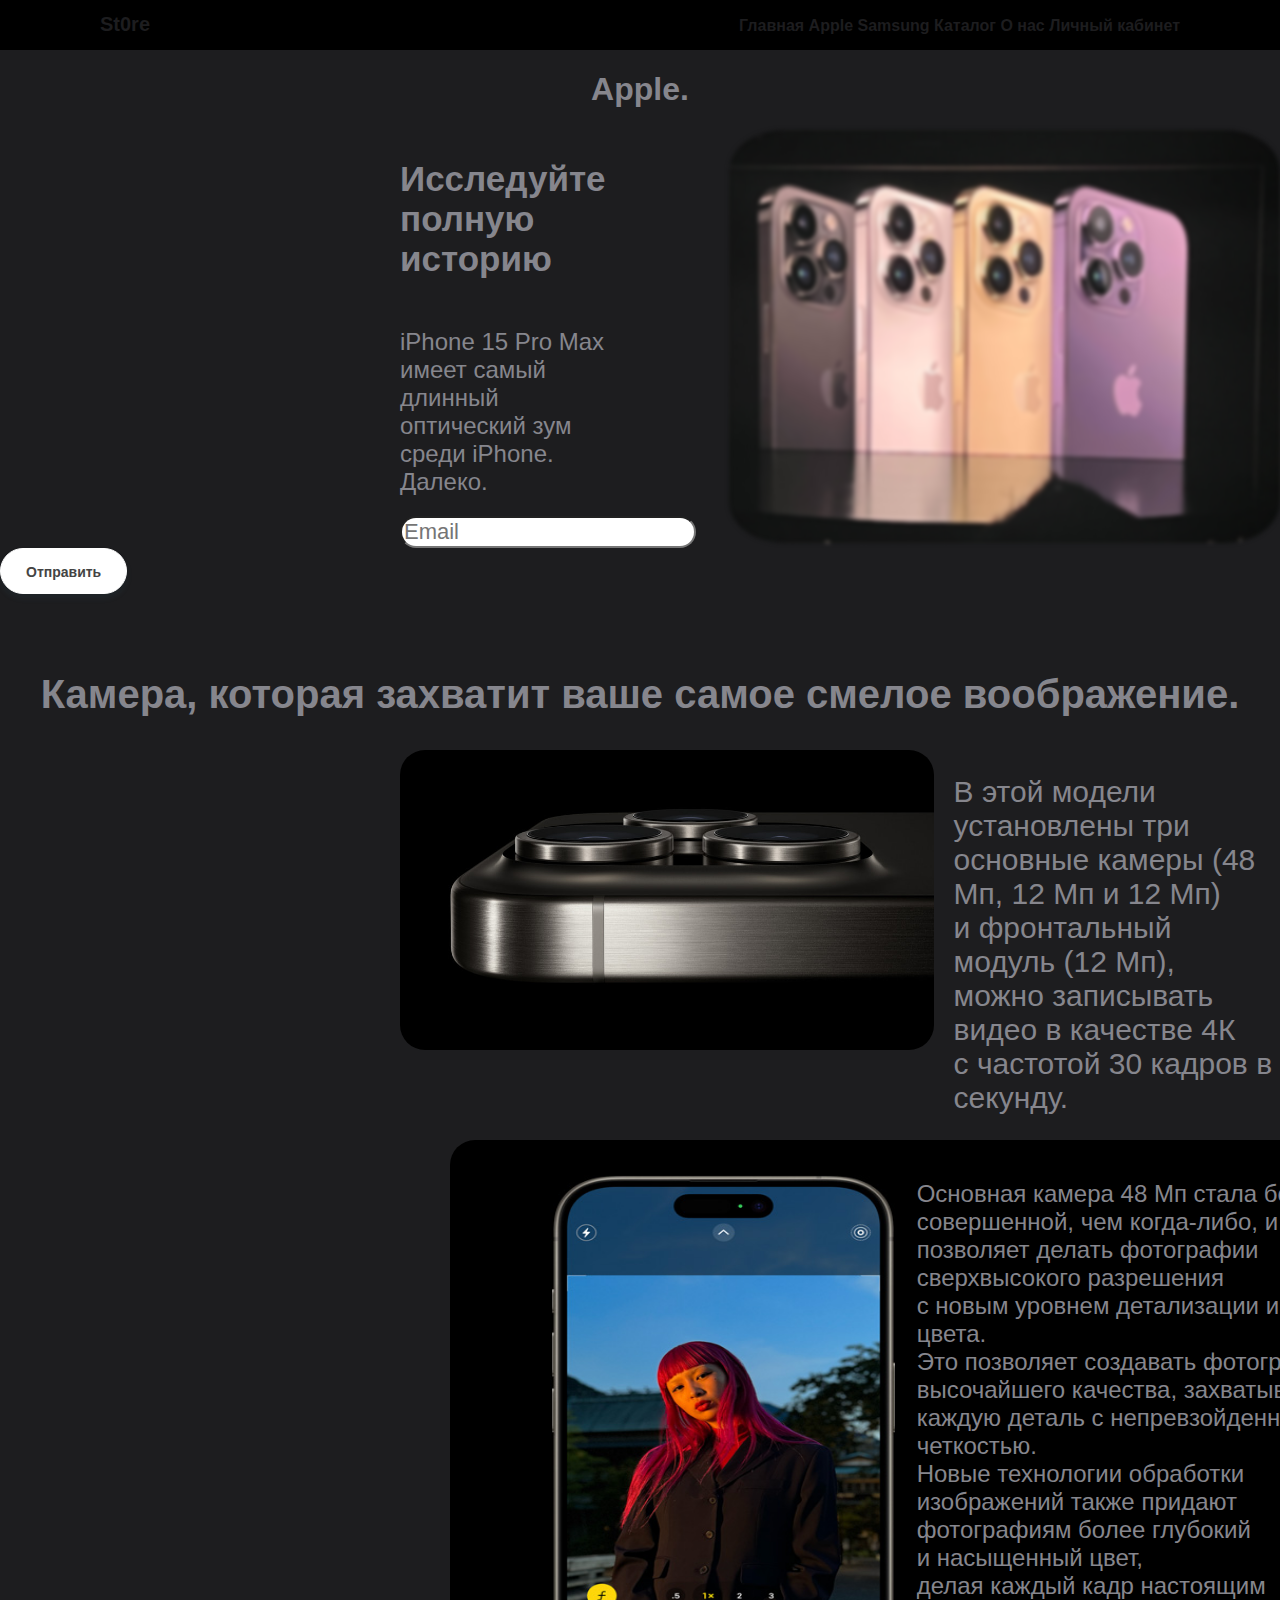
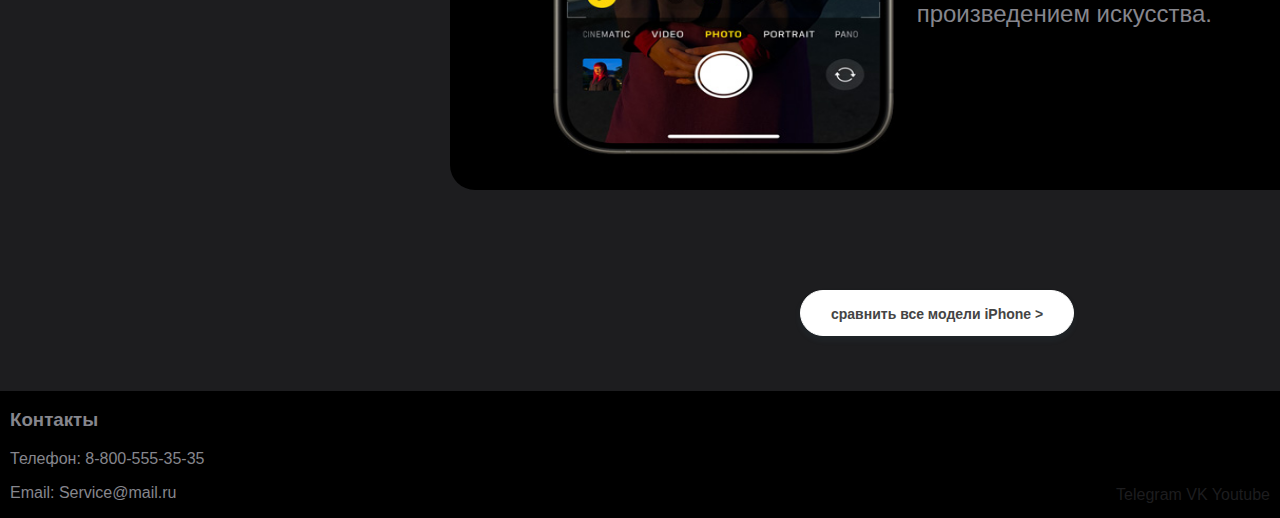
<file: index.html>
<!DOCTYPE html>
<html lang="en">
<head>
    <meta charset="UTF-8">
    <meta name="viewport" content="width=device-width, initial-scale=1.0">
    <title>Apple</title>
    <link rel="stylesheet" href="style.css">
    <style>
        .popup {
             display: none; /* Сначала скрыто */
             position: fixed;
             z-index: 1;
             left: 0;
             top: 0;
             width: 100%;
             height: 100%;
             overflow: auto;
             background-color: rgba(0,0,0,0.4);
         }
        .popup-content {
             background-color: #fefefe;
             margin: 15% auto;
             padding: 20px;
             border: 1px solid #888;
             width: 400px;
             border-radius: 25px;
         }
        .close-popup {
             color: #aaa;
             float: right;
             font-size: 28px;
             font-weight: bold;
         }
        .close-popup:hover,
        .close-popup:focus {
             color: black;
             text-decoration: none;
             cursor: pointer;
         }
     </style>
</head>
<body>
    <header>
        <div class="header">
            <h1 class="logo">St0re</h1>
        <nav class="header__nav">
            <a href="index2.html">Главная</a>
            <a href="index.html">Apple</a>
            <a href="index1.html">Samsung</a>
            <a href="index4.html">Каталог</a>
            <a href="index3.html">О нас</a>
            <a href="index11.html">Личный кабинет</a>
          </nav>
        </div>
    </header>
    <main>
<div>
    <h1 class="logo__main">Apple.</h1>
</div>
<div class="container">
    <div class="left__text">
    <h2 class="main__header">Исследуйте полную историю</h2>
    <h2 class="main__header1">iPhone 15 Pro Max<br> имеет самый<br> длинный<br> оптический зум<br> среди iPhone.<br> Далеко.
    </h2>
    <form id="preOrderForm" action="#">
        <input type="email" id="emailInput" placeholder="Email" required>
        <button class="btn" type="submit">Отправить</button>
      </form>
      <div id="popup" class="popup">
        <div class="popup-content">
            <span class="close-popup">&times;</span>
            <p>Спасибо за предзаказ, наши сотрудники свяжутся с вами.</p>
        </div>
    </div>
</div>
    <img class="main__img" src="107114929-1662574328371-iphone-14-pro-colors.jpg" alt="" float="right">
    
</div>

<div class="container1">
    <div class="main2">
        <h2 class="header__main">Камера, которая захватит ваше самое смелое воображение. </h2>
        <div class="img__camera">
            <img class="img1"src="Apple-iPhone-15-Pro-lineup-camera-system-230912_big.jpg.large_large.png" alt="">
        <h2 class="main__camera">В этой модели установлены три<br> основные камеры (48 Мп, 12 Мп и 12 Мп)<br> и фронтальный модуль (12 Мп),<br> можно записывать видео в качестве 4К<br> с частотой 30 кадров в секунду.</h2>
        
    </div>
</div>
<div class="block">
    <img class="camera__img"src="48mp_camera__cxq25ak34nau_large.jpg" alt="">
    <h2 class="camera__text">Основная камера 48 Мп стала более<br> совершенной, чем когда-либо, и позволяет делать фотографии сверхвысокого разрешения<br> с новым уровнем детализации и цвета. <br>Это позволяет создавать фотографии высочайшего качества, захватывая каждую деталь с непревзойденной четкостью.<br> Новые технологии обработки изображений также придают фотографиям более глубокий<br> и насыщенный цвет,<br> делая каждый кадр настоящим произведением искусства.</h2>
    
</div>
<div class="btns">
    <button onclick="location.href='index4.html';" class="btn__1" type="submit">сравнить все модели iPhone ></button>
</div>
</div>
</div>
    </main>
    
        <footer>
            <div class="contact-info">
                <h3>Контакты</h3>
              <p>Телефон: 8-800-555-35-35</p>
              <p>Email: Service@mail.ru</p>
            </div>
            <div class="social-links">
              <a href="https://www.telegram.com">Telegram</a>
              <a href="https://www.vk.com">VK</a>
              <a href="https://www.youtube.com">Youtube</a>
            </div>
          </footer>
    
          <script>
            document.addEventListener('DOMContentLoaded', function() {
                const form = document.querySelector('form');
                const popup = document.getElementById('popup');
                const closeButton = document.querySelector('.close-popup');
            
                form.addEventListener('submit', function(e) {
                    e.preventDefault(); // Предотвращаем стандартную отправку формы
            
                    // Отображаем всплывающее окно
                    popup.style.display = 'block';
                });
            
                closeButton.onclick = function() {
                    popup.style.display = 'none';
                };
            
                // Закрытие всплывающего окна при клике вне его области
                window.onclick = function(event) {
                    if (event.target == popup) {
                        popup.style.display = 'none';
                    }
                };
            });
            </script>
           <script>
            document.addEventListener('DOMContentLoaded', function() {
                const form = document.getElementById('preOrderForm');
                const popup = document.getElementById('popup');
                const closeButton = document.querySelector('.close-popup');
                const emailInput = document.getElementById('emailInput');
            
                form.addEventListener('submit', function(e) {
                    e.preventDefault(); // Предотвращаем стандартную отправку формы
            
                    // Отображаем всплывающее окно
                    popup.style.display = 'block';
            
                    // Создаем JSON объект с email
                    const data = { email: emailInput.value };
            
                    // Преобразуем JSON объект в строку
                    const jsonData = JSON.stringify(data);
            
                    // Создаем Blob из JSON строки
                    const blob = new Blob([jsonData], { type: 'application/json' });
            
                    // Создаем URL для Blob
                    const url = URL.createObjectURL(blob);
            
                    // Создаем ссылку для скачивания файла
                    const link = document.createElement('a');
                    link.href = url;
                    link.download = 'email.json';
                    link.click();
            
                    // Очищаем ссылку
                    link.remove();
                });
            
                closeButton.onclick = function() {
                    popup.style.display = 'none';
                };
            
                // Закрытие всплывающего окна при клике вне его области
                window.onclick = function(event) {
                    if (event.target == popup) {
                        popup.style.display = 'none';
                    }
                };
            });
            </script>
                
</body>
</html>
</file>
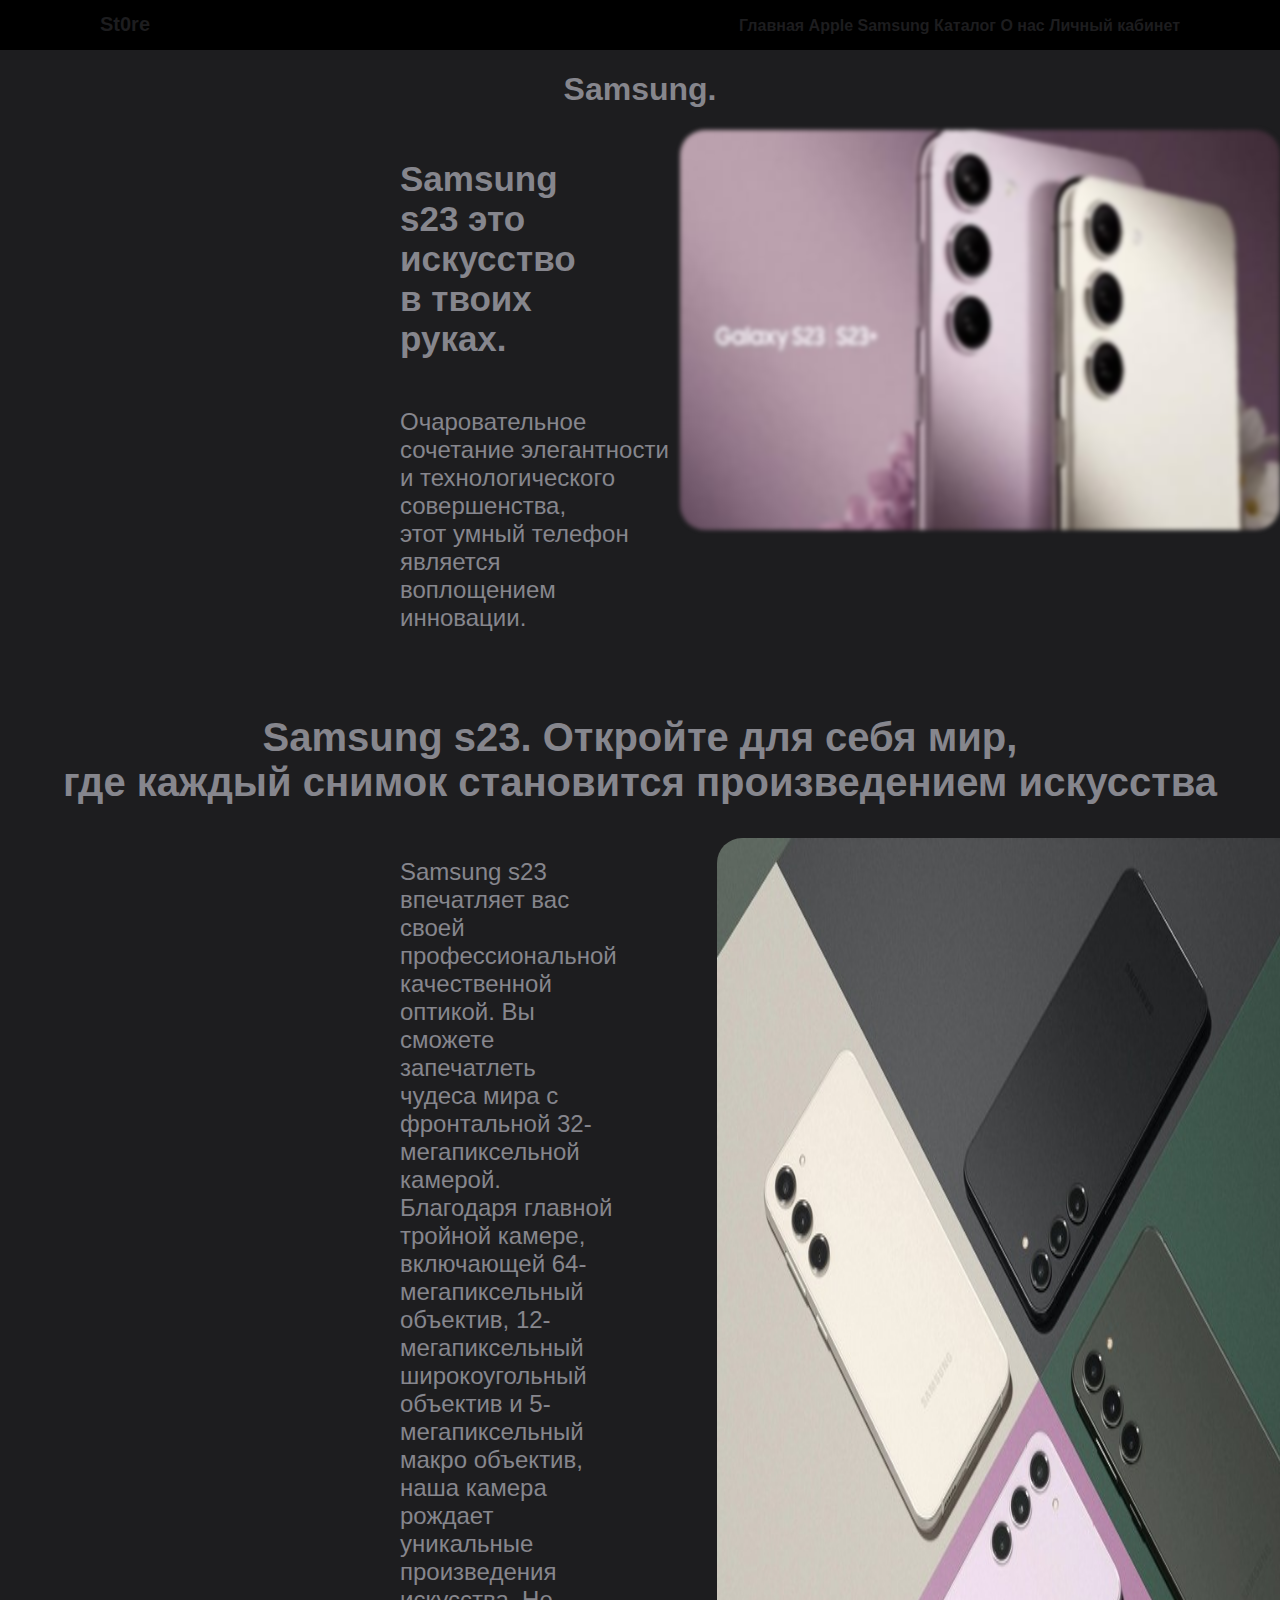
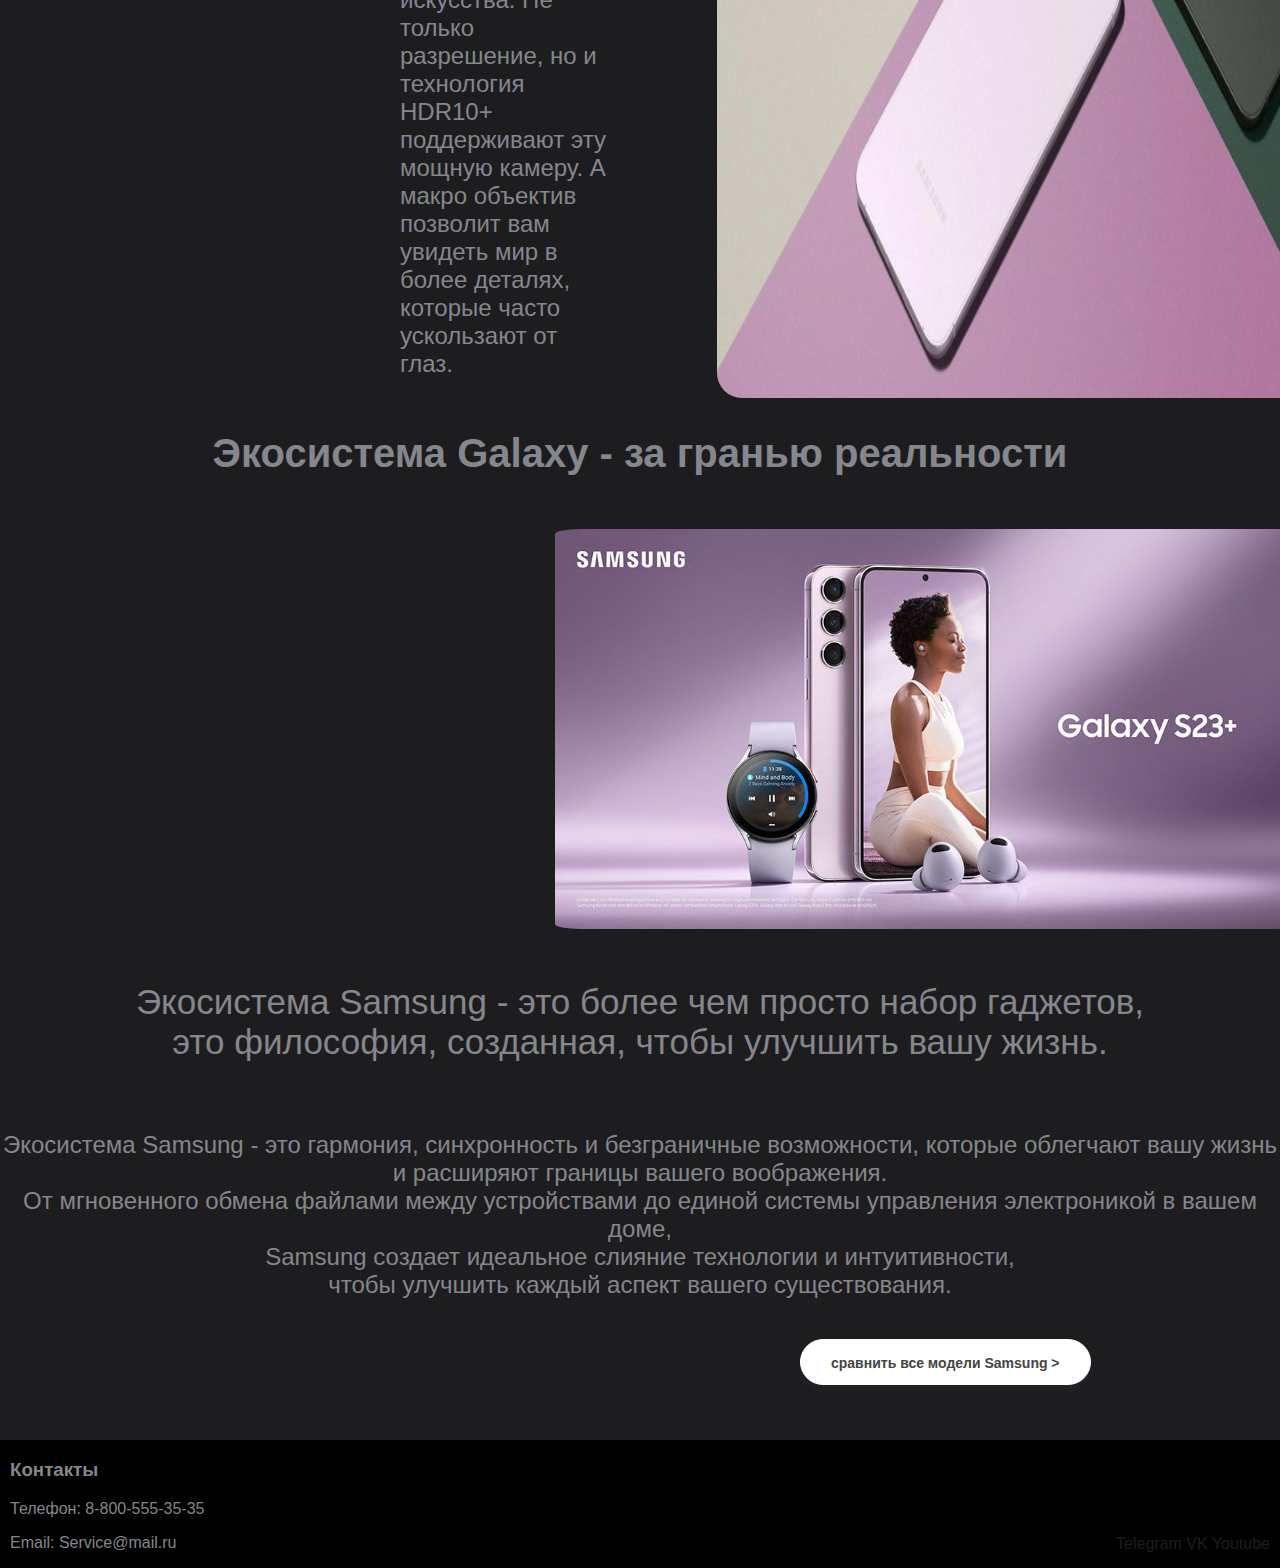
<file: index1.html>
<!DOCTYPE html>
<html lang="en">
<head>
    <meta charset="UTF-8">
    <meta name="viewport" content="width=device-width, initial-scale=1.0">
    <title>Samsung</title>
    <link rel="stylesheet" href="style1.css">
    
</head>
<body>
    <header>
        <div class="header">
            <h1 class="logo">St0re</h1>
        <nav class="header__nav">
            <a href="index2.html">Главная</a>
            <a href="index.html">Apple</a>
            <a href="index1.html">Samsung</a>
            <a href="index4.html">Каталог</a>
            <a href="index3.html">О нас</a>
            <a href="index11.html">Личный кабинет</a>
          </nav>
        </div>
    </header>
    <main>
        <div>
            <h1 class="logo__main">Samsung.</h1>
        </div>
        <div class="container">
            <div class="left__text">
            <h2 class="main__header">Samsung s23 это искусство<br> в твоих руках.</h2>
            <h2 class="main__header1">Очаровательное<br> сочетание элегантности<br> и технологического совершенства,<br> этот умный телефон является<br> воплощением инновации.
            </h2>
            
            
        </div>
            <img class="main__img" src="Samsung-Galaxy-S23-S23-1559459.jpg" alt="" float="right">
            
        </div>
        <div class="container1">
            <div class="main2">
                <h2 class="header__main">Samsung s23. Откройте для себя мир,<br> где каждый снимок становится произведением искусства </h2>
                <div class="img__camera">
                    
                <h2 class="main__camera">Samsung s23 впечатляет вас своей профессиональной качественной оптикой. Вы сможете запечатлеть чудеса мира с фронтальной 32-мегапиксельной камерой.<br> Благодаря главной тройной камере, включающей 64-мегапиксельный объектив, 12-мегапиксельный широкоугольный объектив и 5-мегапиксельный макро объектив, наша камера рождает уникальные произведения искусства. Не только разрешение, но и технология HDR10+ поддерживают эту мощную камеру. А макро объектив позволит вам увидеть мир в более деталях, которые часто ускользают от глаз.</h2>
                <img class="img1"src="s23_02.jpg" alt="">
            </div>
        </div>
        <div class="samsung__container">
        <h2 class="header__main">Экосистема Galaxy - за гранью реальности</h2>
        <img class="img2"src="229b157dfd611497572efa5e8678196e.jpeg" alt="">
        <h2 class="img2_text">Экосистема Samsung - это более чем просто набор гаджетов,<br> это философия, созданная, чтобы улучшить вашу жизнь.</h2>
        
        <h2 class="img2__text">Экосистема Samsung - это гармония, синхронность и безграничные возможности, которые облегчают вашу жизнь и расширяют границы вашего воображения.<br> От мгновенного обмена файлами между устройствами до единой системы управления электроникой в вашем доме,<br> Samsung создает идеальное слияние технологии и интуитивности, <br>чтобы улучшить каждый аспект вашего существования.</h2>
        <div class="btns">
        <button class="btn__1" type="submit">сравнить все модели Samsung ></button>
    </div>
    </div>
    </main>
    <footer>
        <div class="contact-info">
            <h3>Контакты</h3>
          <p>Телефон: 8-800-555-35-35</p>
          <p>Email: Service@mail.ru</p>
        </div>
        <div class="social-links">
          <a href="https://www.telegram.com">Telegram</a>
          <a href="https://www.vk.com">VK</a>
          <a href="https://www.youtube.com">Youtube</a>
        </div>
      </footer>
</body>
</html>
</file>
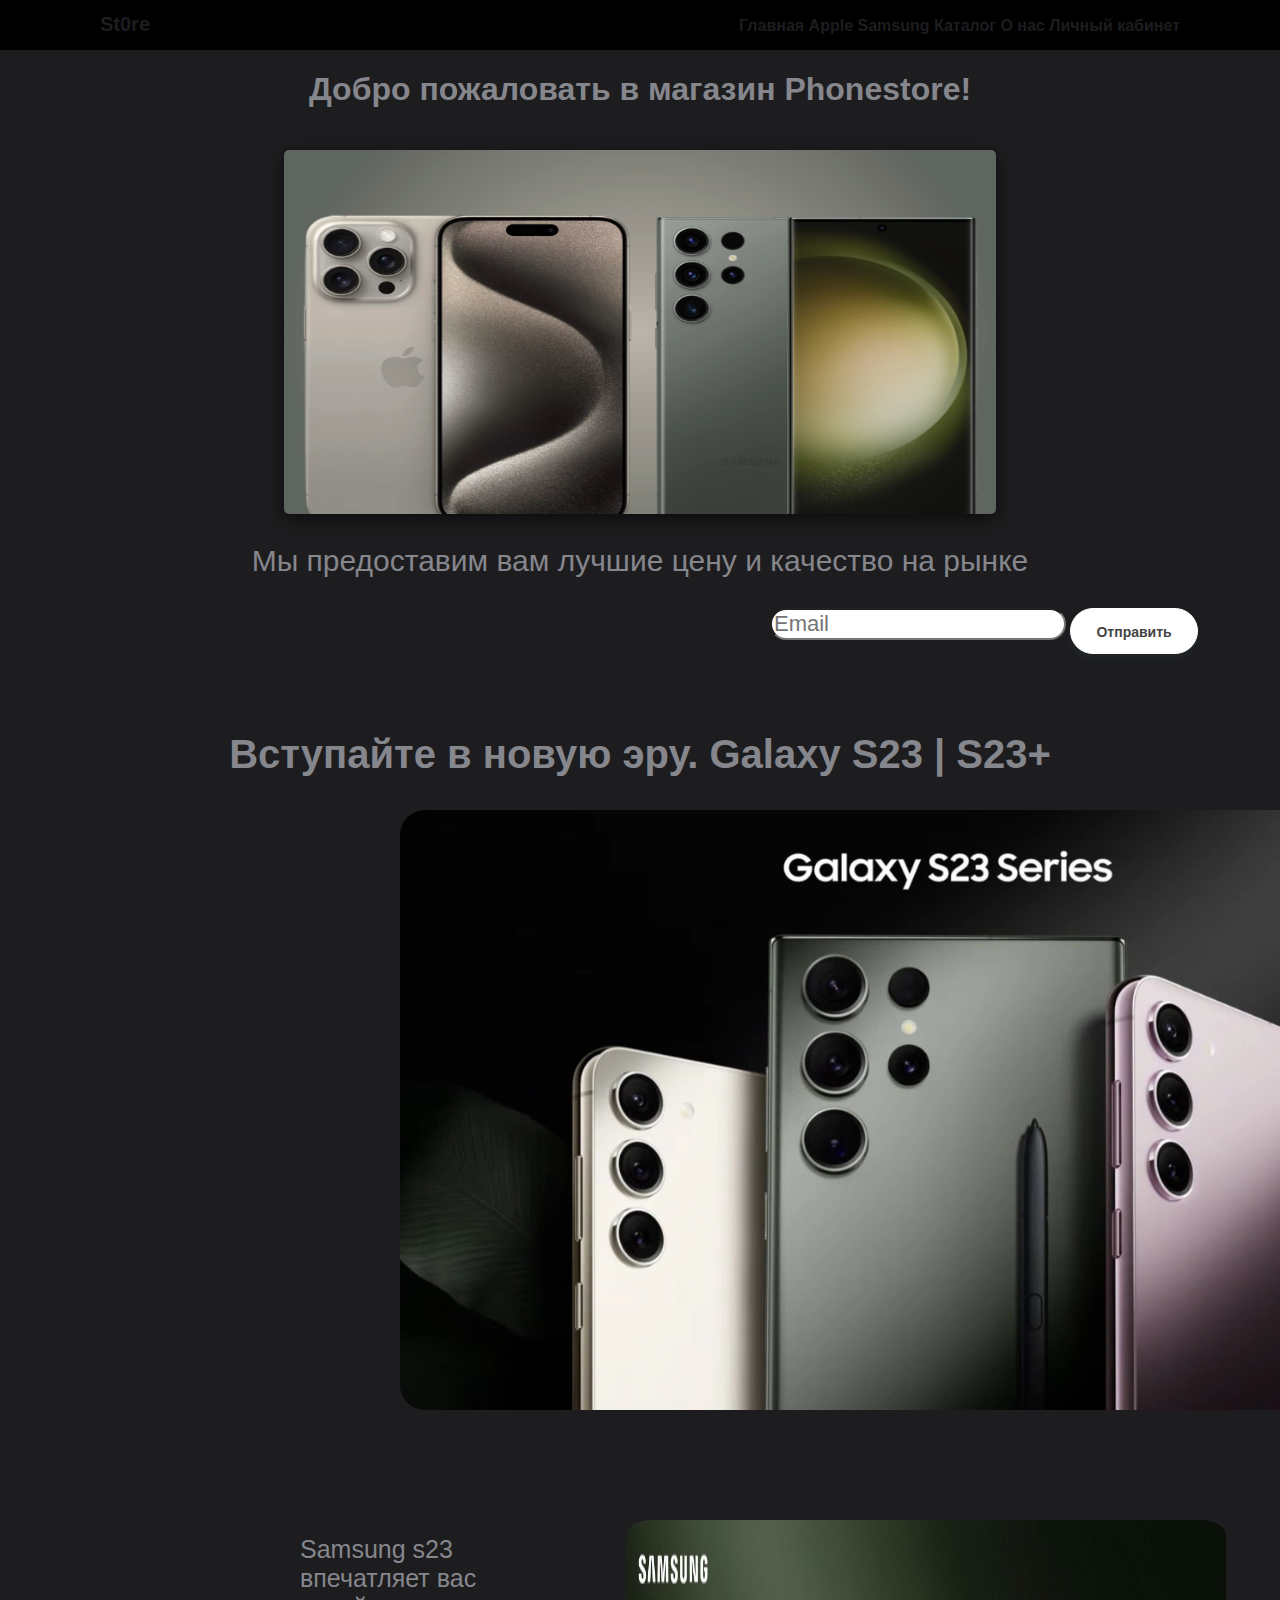
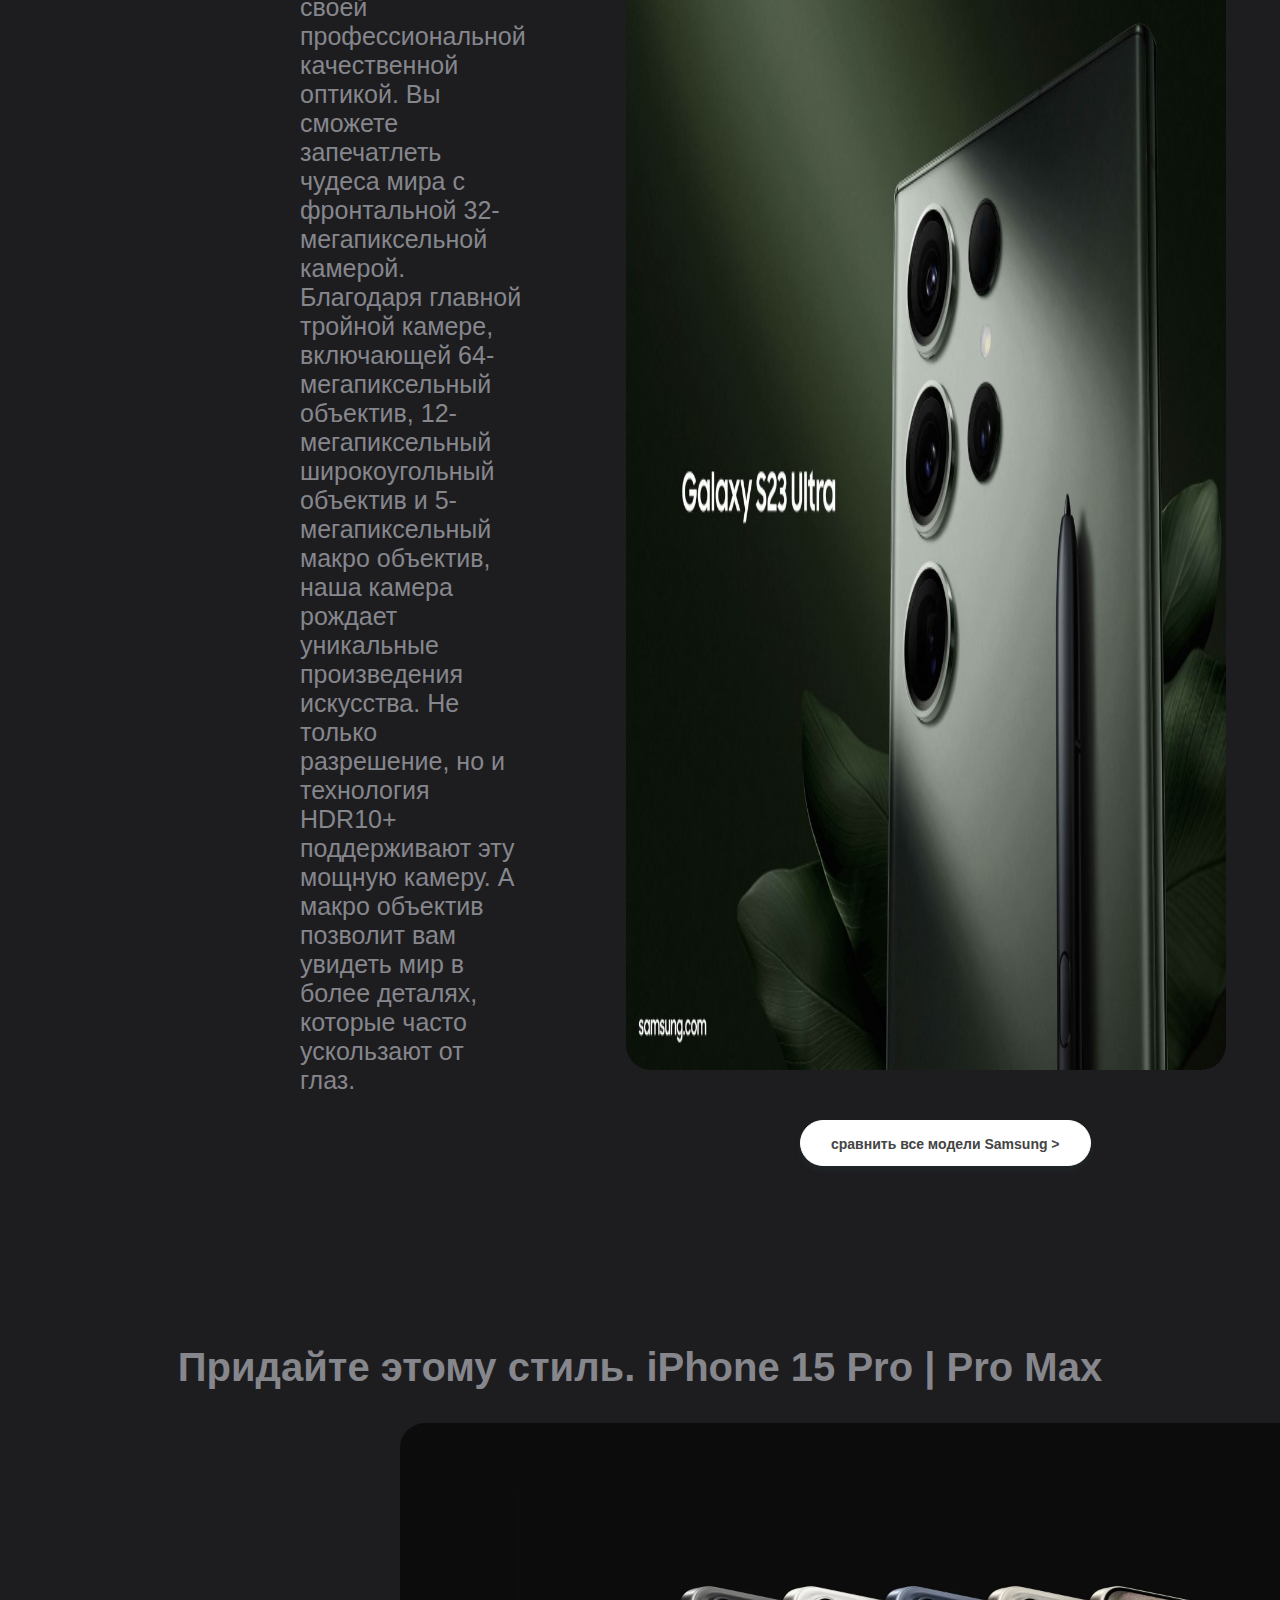
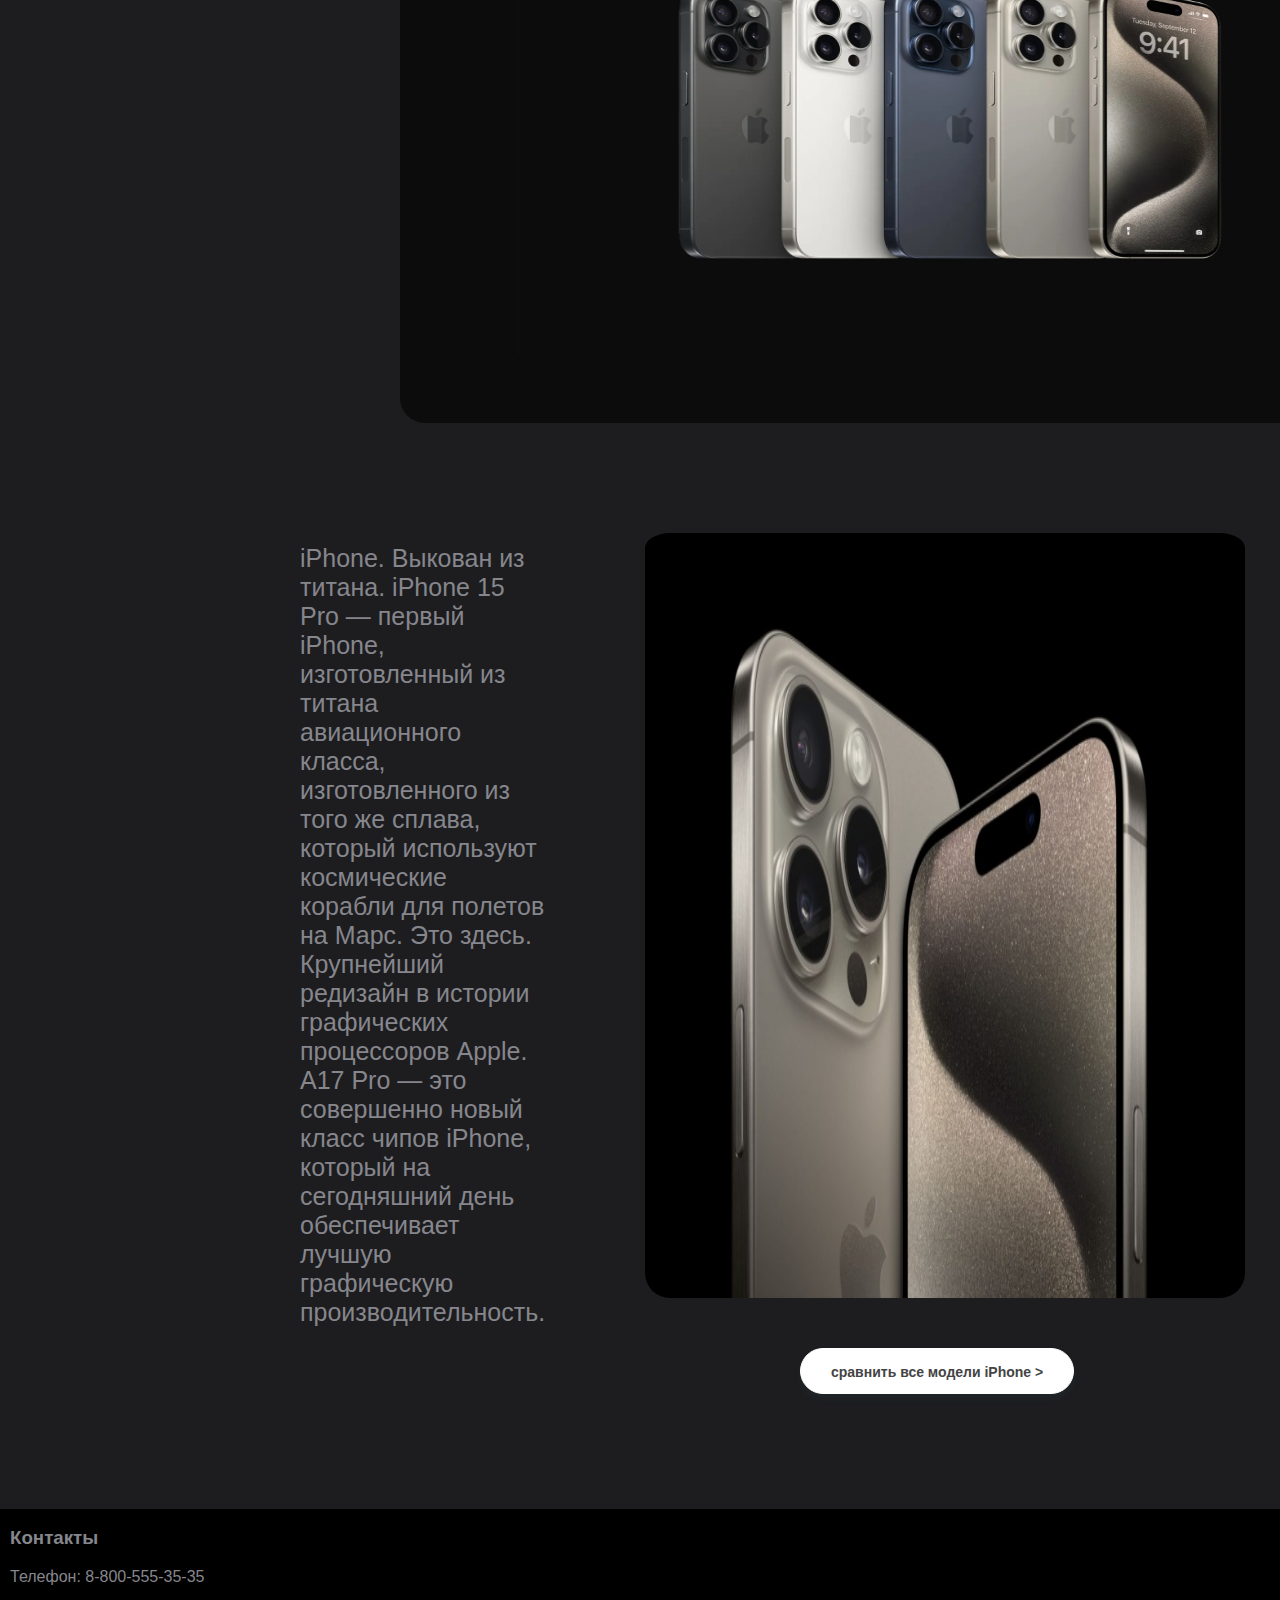
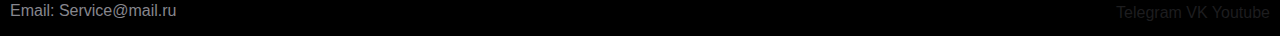
<file: index2.html>
<!DOCTYPE html>
<html lang="en">
<head>
    <meta charset="UTF-8">
    <meta name="viewport" content="width=device-width, initial-scale=1.0">
    <title>Главная</title>
    <link rel="stylesheet" href="style3.css">
    <script>
        var counter = 1;
  setInterval(function(){
  document.getElementById('radio' + counter).checked = true;
  counter++;
  if(counter > 4){
  counter = 1;
  }
  }, 2500);
    </script>
    <style>
        body{
  
  margin: 0;
  height: 100vh;
  background: #1d1d1f;
}

.karusel_snimka{
  border-radius: 5px;
  overflow: hidden;
  width: 712px;
  height: 364px;
  
  box-shadow: 0 5px 18px rgba(0, 0, 0, 0.6);
}

.karusel_shoumev{
  width: 500%;
  height: 364px;
  display: flex;
}

.karusel_shoumev input{
  display: none;
}

.sekus{
  width: 20%;
  transition: 2s;
}

.sekus img{
  width: 712px;
  height: 364px;
}

.rukovodstvo_navigats{
  position: absolute;
  display: flex;
  justify-content: center;
  width: 712px;
  margin-top: -40px;
}

.manual-btn {
  border-radius: 8px;
  cursor: pointer;
  transition: 1s;
  border: 2px solid #459ac1;
  padding: 5px;
  width: 42px;
  box-shadow: 1px 1px 5px 0px rgb(70 67 67 / 63%), 0px 0px 3px 0px rgb(40 37 37 / 60%);
}

.manual-btn:not(:last-child){
  margin-right: 40px;
}

.manual-btn:hover{
  background: #dd7a15;
}

#radio1:checked ~ .first{
  margin-left: 0;
}

#radio2:checked ~ .first{
  margin-left: -20%;
}

#radio3:checked ~ .first{
  margin-left: -40%;
}

#radio4:checked ~ .first{
  margin-left: -60%;
}

/*css for automatic navigation*/

.navigation-auto{
  position: absolute;
  justify-content: center;
  margin-top: 460px;
  display: flex;
  width: 800px;
}

.automobile-sliv div{
  border-radius: 8px;
  transition: 1s;
  border: 2px solid #f3b03a;
  padding: 5px;
  width: 30px;
}

.automobile-sliv div:not(:last-child){
  margin-right: 40px;
}

#radio1:checked ~ .automobile-sliv .auto-btn1{
  background: #d8f33a;
}

#radio2:checked ~ .automobile-sliv .auto-btn2{
   
  background: #d8f33a;
}

#radio3:checked ~ .automobile-sliv .auto-btn3{
  background: #d8f33a;
}

#radio4:checked ~ .automobile-sliv .auto-btn4{
  background: #d8f33a;
}


        .popup {
             display: none; /* Сначала скрыто */
             position: fixed;
             z-index: 1;
             left: 0;
             top: 0;
             width: 100%;
             height: 100%;
             overflow: auto;
             background-color: rgba(0,0,0,0.4);
         }
        .popup-content {
             background-color: #fefefe;
             margin: 15% auto;
             padding: 20px;
             border: 1px solid #888;
             width: 400px;
             border-radius: 25px;
         }
        .close-popup {
             color: #aaa;
             float: right;
             font-size: 28px;
             font-weight: bold;
         }
        .close-popup:hover,
        .close-popup:focus {
             color: black;
             text-decoration: none;
             cursor: pointer;
         }
     
    </style>
</head>
<body>
    <header>
        <div class="header">
            <h1 class="logo">St0re</h1>
        <nav class="header__nav">
            <a href="#">Главная</a>
            <a href="index.html">Apple</a>
            <a href="index1.html">Samsung</a>
            <a href="index4.html">Каталог</a>
            <a href="index3.html">О нас</a>
            <a href="index11.html">Личный кабинет</a>
          </nav>
        </div>
    </header>
    <div class="slider_header">
        <h1 class="header_slider">Добро пожаловать в магазин Phonestore!</h1>
    </div>
    <div class="container">
    <div class="karusel_snimka">
        <div class="karusel_shoumev">
        <input type="radio" name="radio-btn" id="radio1">
        <input type="radio" name="radio-btn" id="radio2">
        <input type="radio" name="radio-btn" id="radio3">
        <input type="radio" name="radio-btn" id="radio4">
        <div class="sekus first">
        <img src="apple-iphone-15-pro-max-vs-samsung-galaxy-s23-ultra.webp" alt="Скрипты">
        </div>
        <div class="sekus">
        <img src="iphone-15-pro-vs-samsung-galaxy-s23-ultra.jpg" alt="Шаблоны">
        </div>
        <div class="sekus">
        <img src="s23_02.jpg" alt="Дизайн">
        </div>
        <div class="sekus">
        <img src="AQAKzjN40iscvRdokSGKSnoWFv-7WnMzowGSHZ1C4mgGCj5j9OOete5po0HT-JUnGnKZTj0AAahFPgfutXvnXSaOxl8.png" alt="Услуги">
        </div>
        </div>
    </div>
        <div class="rukovodstvo_navigats">
        
        </div>
      </div>
      <div class="form">
        <p class="form1">Мы предоставим вам лучшие цену и качество на рынке</p>
        <form id="preOrderForm" action="#">
          <input type="email" id="emailInput" placeholder="Email" required>
          <button class="btn" type="submit">Отправить</button>
        </form>
        <div id="popup" class="popup">
          <div class="popup-content">
              <span class="close-popup">&times;</span>
              <p>Спасибо за предзаказ, наши сотрудники свяжутся с вами.</p>
          </div>
    </div>
    <div class="main">
        <h2 class="header__main">Вступайте в новую эру. Galaxy S23 | S23+</h2>
        <img class="img__header"src="samsung-galaxy-s23-ultranin-kamerasi-onuncu-sirada-kaldi-Azla.webp" alt="">
    </div>
    <div class="subtittle">
        <div class="container1">
            <div class="main2">
                <h2 class="header__main"></h2>
                <div class="img__camera">
                    
                <p class="main__camera">Samsung s23 впечатляет вас своей профессиональной качественной оптикой. Вы сможете запечатлеть чудеса мира с фронтальной 32-мегапиксельной камерой.<br> Благодаря главной тройной камере, включающей 64-мегапиксельный объектив, 12-мегапиксельный широкоугольный объектив и 5-мегапиксельный макро объектив, наша камера рождает уникальные произведения искусства. Не только разрешение, но и технология HDR10+ поддерживают эту мощную камеру. А макро объектив позволит вам увидеть мир в более деталях, которые часто ускользают от глаз.</p>
                <img class="img1"src="S23-Ultra_ISOCELL-HP2_main1.jpg" alt="">
            </div>
        </div>
    </div>
    <div class="btns">
        <button onclick="location.href='index4.html'; "class="btn__1" type="submit">сравнить все модели Samsung ></button>
    </div>
    </div>

    <div class="main">
        <h2 class="header__main">Придайте этому стиль.  iPhone 15 Pro | Pro Max</h2>
        <img class="img__header"src="iPhone-15-Pro-Review-Top-Gear.webp" alt="">
    </div>
    <div class="subtittle">
        <div class="container1">
            <div class="main2">
                <h2 class="header__main"></h2>
                <div class="img__camera">
                    
                <h2 class="main__camera">iPhone.
                    Выкован из титана. iPhone 15 Pro — первый iPhone, изготовленный из титана авиационного класса, изготовленного из того же сплава, который используют космические корабли для полетов на Марс. Это здесь. Крупнейший редизайн в истории графических процессоров Apple. A17 Pro — это совершенно новый класс чипов iPhone, который на сегодняшний день обеспечивает лучшую графическую производительность.</h2>
                <img class="img1"src="apple-raskryla-ceny-na-iphone-15-pro-i-iphone-15-pro-max_1694543230464472152.jpg" alt="">
            </div>
        </div>
    </div>
    <div class="btns">
        <button onclick="location.href='index4.html';" class="btn__1" type="submit">сравнить все модели iPhone ></button>
    </div>
    </div>
    <footer>
        <div class="contact-info">
            <h3>Контакты</h3>
          <p>Телефон: 8-800-555-35-35</p>
          <p>Email: Service@mail.ru</p>
        </div>
        <div class="social-links">
          <a href="https://www.telegram.com">Telegram</a>
          <a href="https://www.vk.com">VK</a>
          <a href="https://www.youtube.com">Youtube</a>
        </div>
      </footer>

      <script>
        document.addEventListener('DOMContentLoaded', function() {
            const form = document.querySelector('form');
            const popup = document.getElementById('popup');
            const closeButton = document.querySelector('.close-popup');
        
            form.addEventListener('submit', function(e) {
                e.preventDefault(); // Предотвращаем стандартную отправку формы
        
                // Отображаем всплывающее окно
                popup.style.display = 'block';
            });
        
            closeButton.onclick = function() {
                popup.style.display = 'none';
            };
        
            // Закрытие всплывающего окна при клике вне его области
            window.onclick = function(event) {
                if (event.target == popup) {
                    popup.style.display = 'none';
                }
            };
        });
        </script>
       <script>
        document.addEventListener('DOMContentLoaded', function() {
            const form = document.getElementById('preOrderForm');
            const popup = document.getElementById('popup');
            const closeButton = document.querySelector('.close-popup');
            const emailInput = document.getElementById('emailInput');
        
            form.addEventListener('submit', function(e) {
                e.preventDefault(); // Предотвращаем стандартную отправку формы
        
                // Отображаем всплывающее окно
                popup.style.display = 'block';
        
                // Создаем JSON объект с email
                const data = { email: emailInput.value };
        
                // Преобразуем JSON объект в строку
                const jsonData = JSON.stringify(data);
        
                // Создаем Blob из JSON строки
                const blob = new Blob([jsonData], { type: 'application/json' });
        
                // Создаем URL для Blob
                const url = URL.createObjectURL(blob);
        
                // Создаем ссылку для скачивания файла
                const link = document.createElement('a');
                link.href = url;
                link.download = 'email.json';
                link.click();
        
                // Очищаем ссылку
                link.remove();
            });
        
            closeButton.onclick = function() {
                popup.style.display = 'none';
            };
        
            // Закрытие всплывающего окна при клике вне его области
            window.onclick = function(event) {
                if (event.target == popup) {
                    popup.style.display = 'none';
                }
            };
        });
        </script>
</body>
</html>
</file>
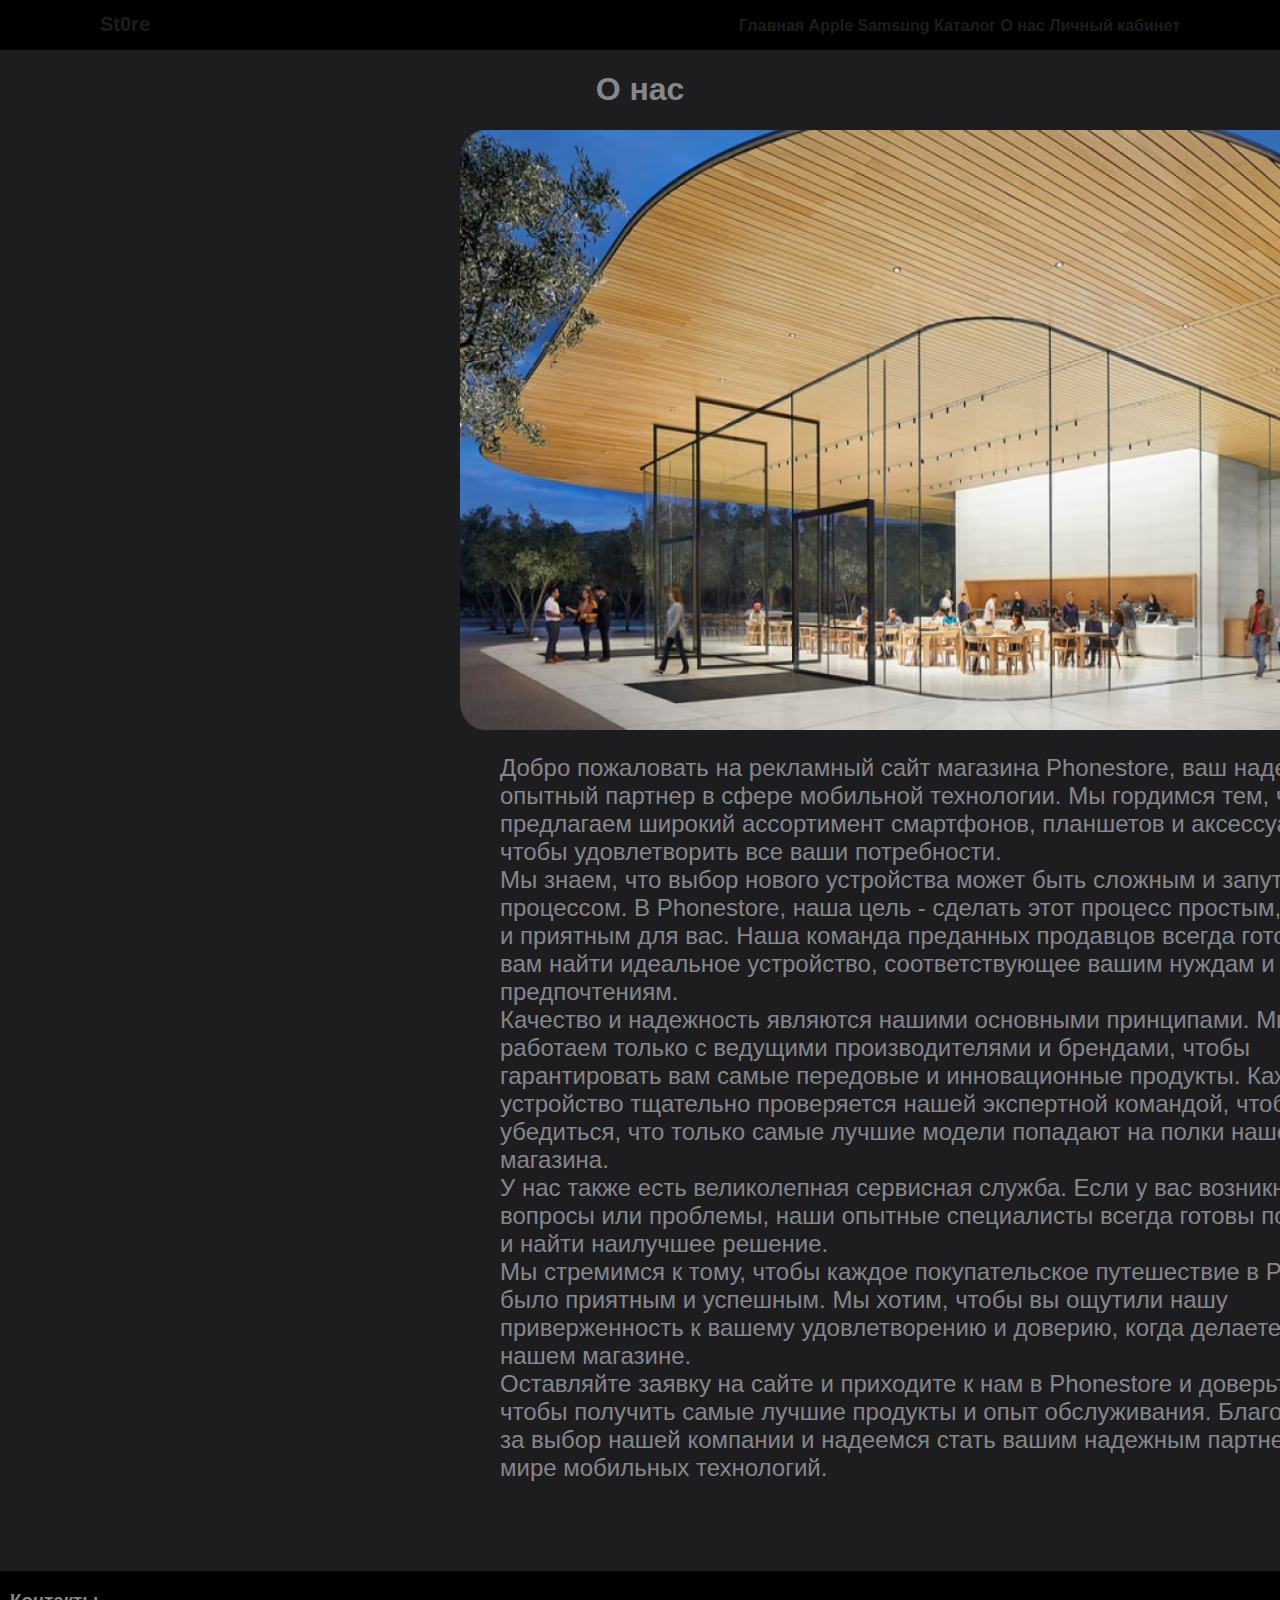
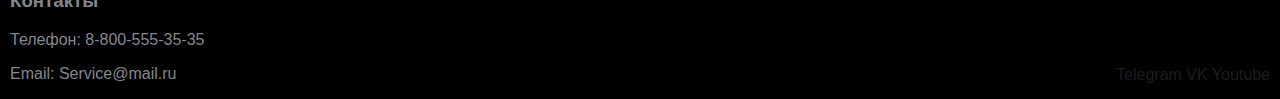
<file: index3.html>
<!DOCTYPE html>
<html lang="en">
<head>
    <meta charset="UTF-8">
    <meta name="viewport" content="width=device-width, initial-scale=1.0">
    <title>О нас</title>
    <link rel="stylesheet" href="style4.css">
</head>
<body>
    <header>
        <div class="header">
            <h1 class="logo">St0re</h1>
        <nav class="header__nav">
            <a href="index2.html">Главная</a>
            <a href="index.html">Apple</a>
            <a href="index1.html">Samsung</a>
            <a href="index4.html">Каталог</a>
            <a href="index3.html">О нас</a>
            <a href="index11.html">Личный кабинет</a>
          </nav>
        </div>
    </header>
    <div class="title">
        <h1 class="title1">О нас</h1>
        <img class="title__img"src="R824 1.png" alt="">
        <h2 class="subtitle">Добро пожаловать на рекламный сайт магазина Phonestore, ваш надежный и опытный партнер в сфере мобильной технологии. Мы гордимся тем, что предлагаем широкий ассортимент смартфонов, планшетов и аксессуаров, чтобы удовлетворить все ваши потребности.<br>Мы знаем, что выбор нового устройства может быть сложным и запутанным процессом. В Phonestore, наша цель - сделать этот процесс простым, удобным и приятным для вас. Наша команда преданных продавцов всегда готова помочь вам найти идеальное устройство, соответствующее вашим нуждам и предпочтениям.<br>Качество и надежность являются нашими основными принципами. Мы работаем только с ведущими производителями и брендами, чтобы гарантировать вам самые передовые и инновационные продукты. Каждое устройство тщательно проверяется нашей экспертной командой, чтобы убедиться, что только самые лучшие модели попадают на полки нашего магазина.<br>У нас также есть великолепная cервисная служба. Если у вас возникнут вопросы или проблемы, наши опытные специалисты всегда готовы помочь вам и найти наилучшее решение.<br>Мы стремимся к тому, чтобы каждое покупательское путешествие в Phonestore было приятным и успешным. Мы хотим, чтобы вы ощутили нашу приверженность к вашему удовлетворению и доверию, когда делаете выбор в нашем магазине.<br>Оставляйте заявку на сайте и приходите к нам в Phonestore и доверьтесь нам, чтобы получить самые лучшие продукты и опыт обслуживания. Благодарим вас за выбор нашей компании и надеемся стать вашим надежным партнером в мире мобильных технологий.</h2>
        <div class="map">
          <script type="text/javascript" charset="utf-8" async src="https://api-maps.yandex.ru/services/constructor/1.0/js/?um=constructor%3A7d0b754b522f5680ac2e334a9fffc18b91bafa1f4ddba7407224a3f27fa2cd7b&amp;width=400&amp;height=400&amp;lang=ru_RU&amp;scroll=true"></script>
    </div>
</div>
<footer>
    <div class="contact-info">
        <h3>Контакты</h3>
      <p>Телефон: 8-800-555-35-35</p>
      <p>Email: Service@mail.ru</p>
    </div>
    <div class="social-links">
      <a href="https://www.telegram.com">Telegram</a>
      <a href="https://www.vk.com">VK</a>
      <a href="https://www.youtube.com">Youtube</a>
    </div>
  </footer>
</body>
</html>
</file>
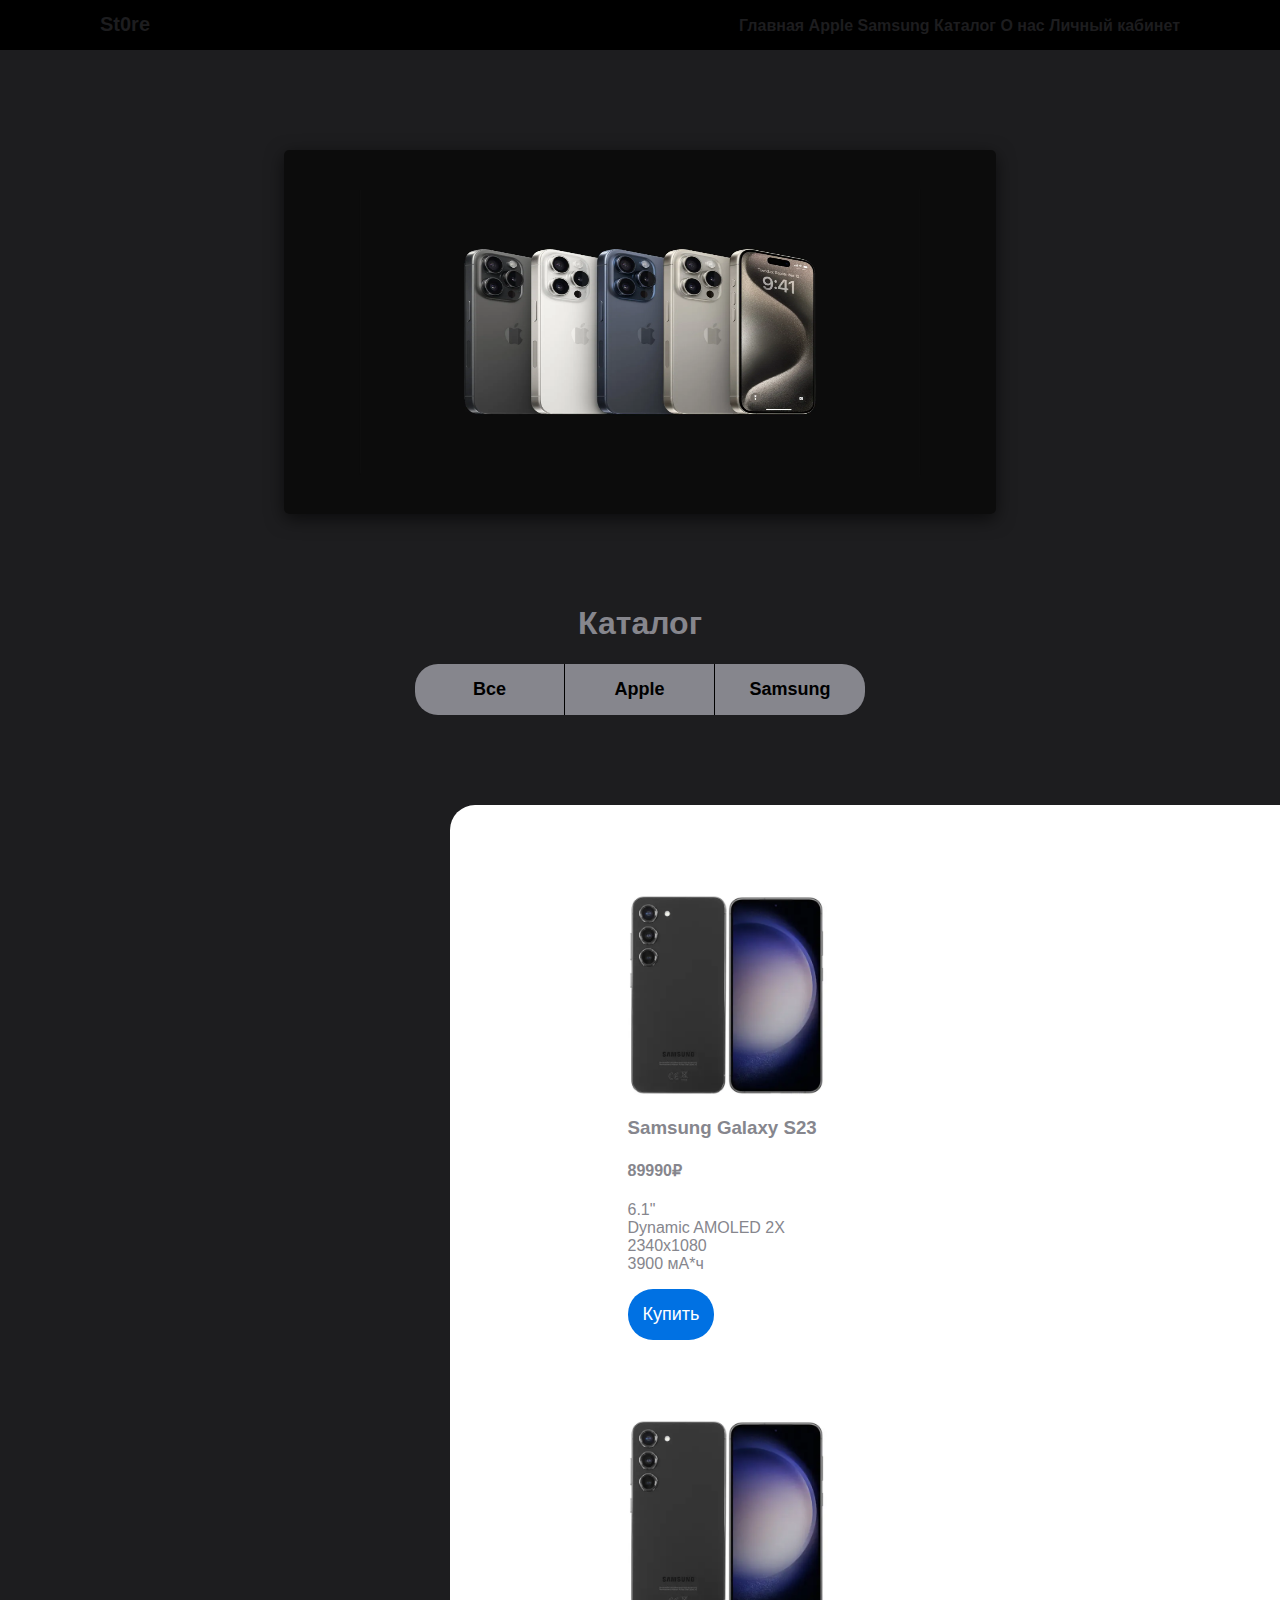
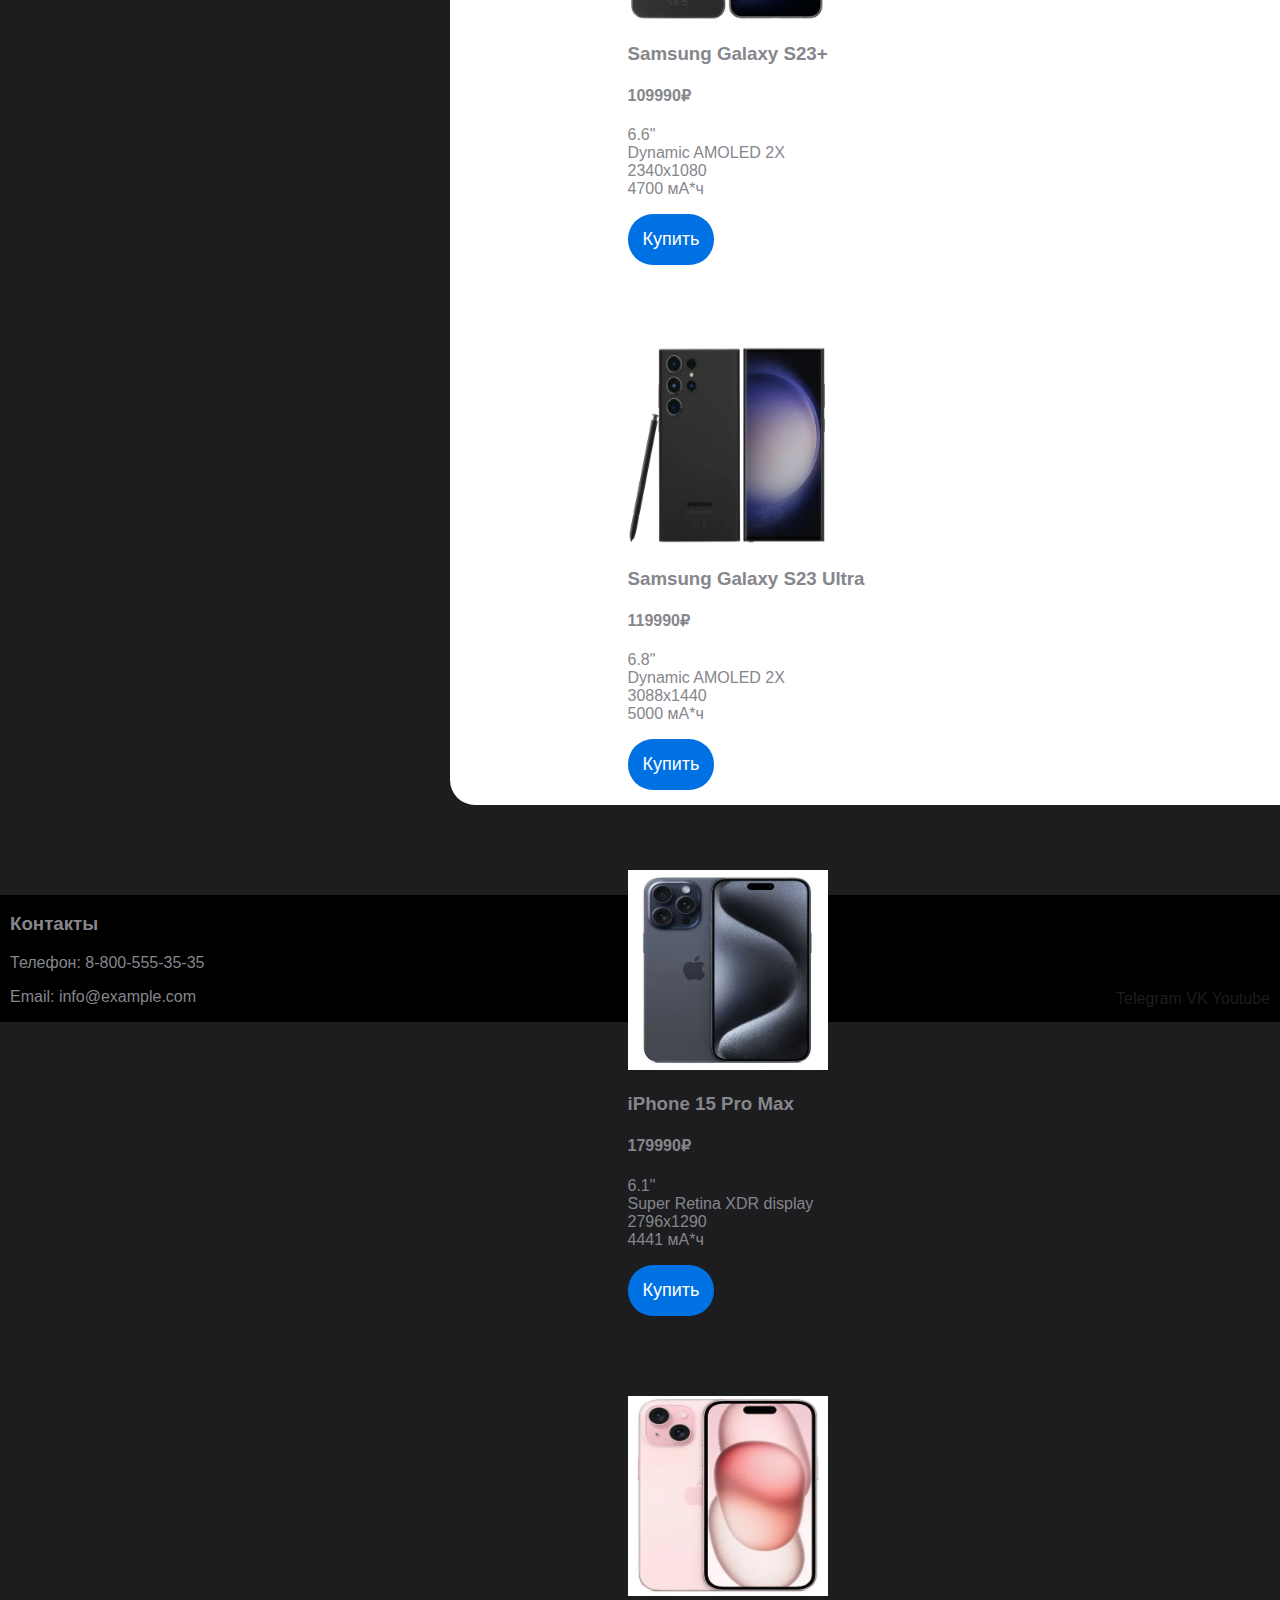
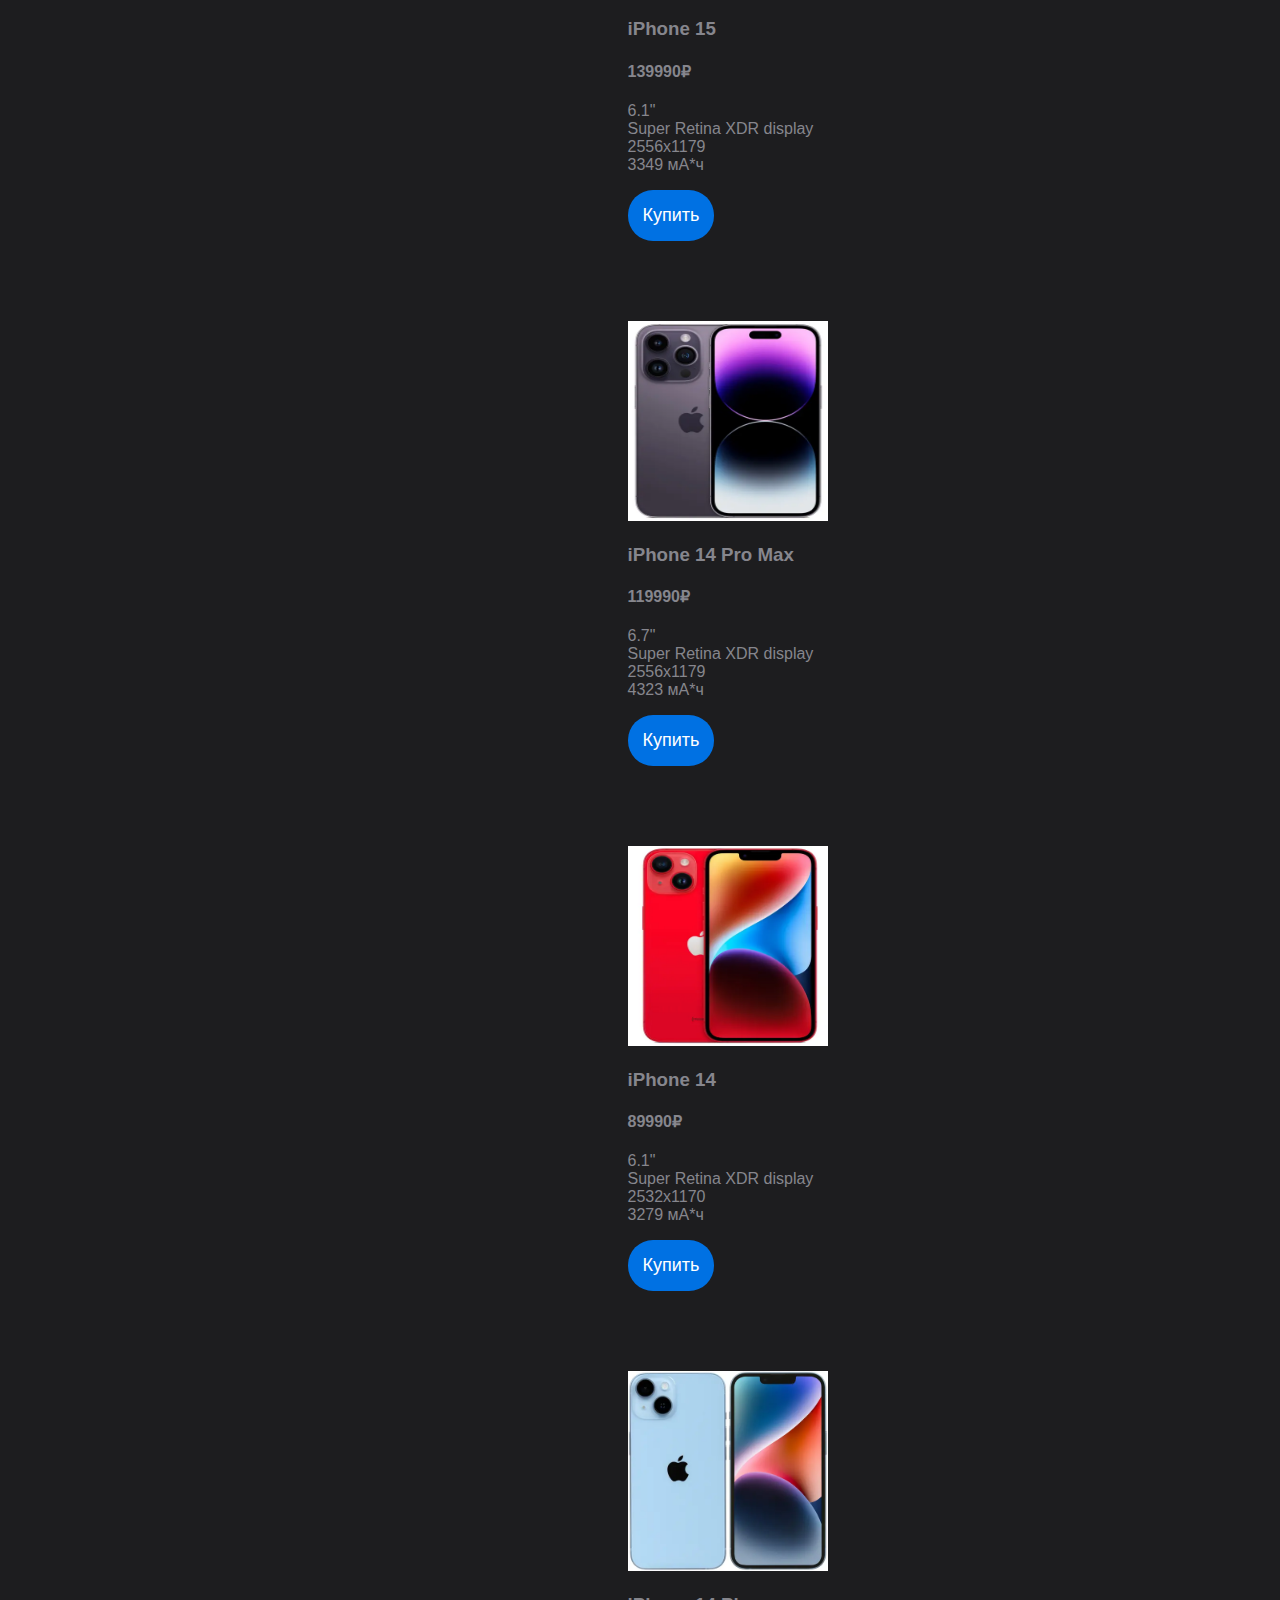
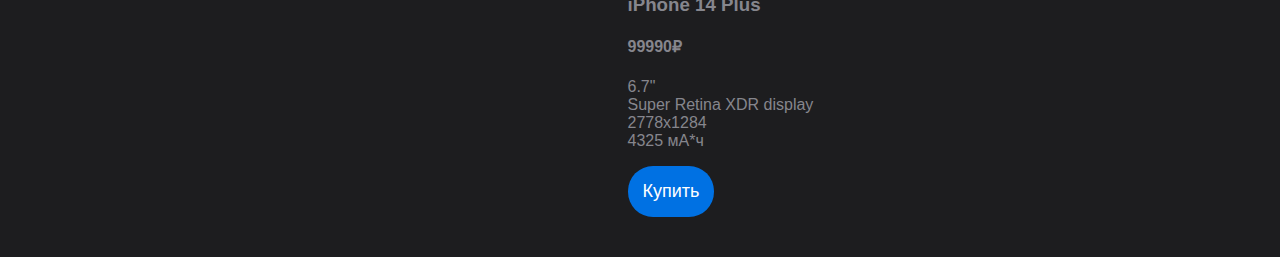
<file: index411.html>
<!DOCTYPE html>
<html lang="en">
<head>
    <meta charset="UTF-8">
    <meta name="viewport" content="width=device-width, initial-scale=1.0">
    <title>Каталог</title>
    <link rel="stylesheet" href="style2.css">
    <script>
        var counter = 1;
  setInterval(function(){
  document.getElementById('radio' + counter).checked = true;
  counter++;
  if(counter > 4){
  counter = 1;
  }
  }, 2500);

  function showAll() {
  // Отобразить все картинки
  document.getElementById('images').innerHTML = `
    <img src="e1d5367813d0400023a52ec8a4ebab52d160fb28ce8331c7022a4b72ddef696b.jpg.webp">
    <img src="e1d5367813d0400023a52ec8a4ebab52d160fb28ce8331c7022a4b72ddef696b.jpg.webp">
    <img src="d724c257977ad0dea464f177f095470018e5c2f0f451402c7e5f984c4e56ebf6.jpg.webp">
    <img src="7f9749f9571c2d097ac38121545eaf585e1d0ae30aad7aae6ab83207e5996abd.jpg.webp">
    <img src="3012baa9bc23995289e498d33793b6007a246987cd6e5bd96dbd15aa6cd93c2c.jpg.webp">
    <img src="2630ee44ffc9ec45e62359c4c1da9f9ad1aee2f9dc57bb0d1f73360d0328f643.jpg.webp">
    <img src="8b51c38a88b6a741d8484925edb177c35307277542c25f99353d9271684488f7.jpg.webp">
    <img src="2630ee44ffc9ec45e62359c4c1da9f9ad1aee2f9dc57bb0d1f73360d0328f643.jpg.webp">
  `;
}

function showSamsung() {
  // Отобразить только картинки Samsung
  document.getElementById('images').innerHTML = `
  <img src="e1d5367813d0400023a52ec8a4ebab52d160fb28ce8331c7022a4b72ddef696b.jpg.webp">
    <img src="e1d5367813d0400023a52ec8a4ebab52d160fb28ce8331c7022a4b72ddef696b.jpg.webp">
    <img src="d724c257977ad0dea464f177f095470018e5c2f0f451402c7e5f984c4e56ebf6.jpg.webp">
  `;
}

function showApple() {
  // Отобразить только картинки Apple
  document.getElementById('images').innerHTML = `
  <img src="7f9749f9571c2d097ac38121545eaf585e1d0ae30aad7aae6ab83207e5996abd.jpg.webp">
    <img src="3012baa9bc23995289e498d33793b6007a246987cd6e5bd96dbd15aa6cd93c2c.jpg.webp">
    <img src="2630ee44ffc9ec45e62359c4c1da9f9ad1aee2f9dc57bb0d1f73360d0328f643.jpg.webp">
    <img src="8b51c38a88b6a741d8484925edb177c35307277542c25f99353d9271684488f7.jpg.webp">
    <img src="2630ee44ffc9ec45e62359c4c1da9f9ad1aee2f9dc57bb0d1f73360d0328f643.jpg.webp">
  `;
}

window.addEventListener("resize", AutoScale); //Масштабируем страницу при растягивании окна

AutoScale(); //Масштабируем страницу после загрузки

function AutoScale()
{
    let width = window.innerWidth; //Ширина окна
    //Если вы хотите проверять по размеру экрана, то вам нужно свойство window.screen.width

    if(width > 1280)
    {
   	 ChangeScale("big");
    }
    else if(width <= 1280 && width > 720)
    {
   	 ChangeScale("normal");
    }
    else if(width < 720)
    {
   	 ChangeScale("small");
    }
}
    </script>
    <style>
        body{
  
  margin: 0;
  height: 100vh;
  background: #1d1d1f;
}

.karusel_snimka{
  border-radius: 5px;
  overflow: hidden;
  width: 712px;
  height: 364px;
  
  box-shadow: 0 5px 18px rgba(0, 0, 0, 0.6);
}

.karusel_shoumev{
  width: 500%;
  height: 364px;
  display: flex;
}

.karusel_shoumev input{
  display: none;
}

.sekus{
  width: 20%;
  transition: 2s;
}

.sekus img{
  width: 712px;
  height: 364px;
}

.rukovodstvo_navigats{
  position: absolute;
  display: flex;
  justify-content: center;
  width: 712px;
  margin-top: -40px;
}

.manual-btn {
  border-radius: 8px;
  cursor: pointer;
  transition: 1s;
  border: 2px solid #459ac1;
  padding: 5px;
  width: 42px;
  box-shadow: 1px 1px 5px 0px rgb(70 67 67 / 63%), 0px 0px 3px 0px rgb(40 37 37 / 60%);
}

.manual-btn:not(:last-child){
  margin-right: 40px;
}

.manual-btn:hover{
  background: #dd7a15;
}

#radio1:checked ~ .first{
  margin-left: 0;
}

#radio2:checked ~ .first{
  margin-left: -20%;
}

#radio3:checked ~ .first{
  margin-left: -40%;
}

#radio4:checked ~ .first{
  margin-left: -60%;
}

/*css for automatic navigation*/

.navigation-auto{
  position: absolute;
  justify-content: center;
  margin-top: 460px;
  display: flex;
  width: 800px;
}

.automobile-sliv div{
  border-radius: 8px;
  transition: 1s;
  border: 2px solid #f3b03a;
  padding: 5px;
  width: 30px;
}

.automobile-sliv div:not(:last-child){
  margin-right: 40px;
}

#radio1:checked ~ .automobile-sliv .auto-btn1{
  background: #d8f33a;
}

#radio2:checked ~ .automobile-sliv .auto-btn2{
   
  background: #d8f33a;
}

#radio3:checked ~ .automobile-sliv .auto-btn3{
  background: #d8f33a;
}

#radio4:checked ~ .automobile-sliv .auto-btn4{
  background: #d8f33a;
}
    </style>
</head>
<body>
    <header>
        <div class="header">
            <h1 class="logo">St0re</h1>
        <nav class="header__nav">
            <a href="index2.html">Главная</a>
            <a href="index.html">Apple</a>
            <a href="index1.html">Samsung</a>
            <a href="index4.html">Каталог</a>
            <a href="index3.html">О нас</a>
            <a href="index11.html">Личный кабинет</a>
          </nav>
        </div>
    </header>
    
    <div class="container">
    <div class="karusel_snimka">
        <div class="karusel_shoumev">
        <input type="radio" name="radio-btn" id="radio1">
        <input type="radio" name="radio-btn" id="radio2">
        <input type="radio" name="radio-btn" id="radio3">
        <input type="radio" name="radio-btn" id="radio4">
        <div class="sekus first">
        <img src="iPhone-15-Pro-Review-Top-Gear.webp" alt="Скрипты">
        </div>
        <div class="sekus">
        <img src="tnW7dSxqfAvpV6ja2RaNaU.jpg" alt="Шаблоны">
        </div>
        <div class="sekus">
        <img src="Garmin-Venu-3-vs-Samsung-Galaxy-Watch-6-1.jpg" alt="Дизайн">
        </div>
        <div class="sekus">
        <img src="S23-Ultra_ISOCELL-HP2_main1.jpg" alt="Услуги">
        </div>
        </div>
    </div>
        <div class="rukovodstvo_navigats">
        
        </div>
      </div>

      <div class="container_header">
        <div class="header__1">
        <h1 class="header_1">Каталог</h1></div>
        <nav class="catalog-nav">
            <ul class="nav_wrapper">
                <li class="nav__item">
                    <button onclick="showAll()" class="nav__btn is-active" type="button">Все</button>
                </li>
                <li class="nav__item">
                    <button onclick="showApple()"class="nav__btn" type="button">Apple</button>
                </li>
                <li class="nav__item">
                    <button onclick="showSamsung()"class="nav__btn" type="button">Samsung</button>
                </li>
            </ul>
        </nav>
        
        <div class="catalog">
            <div class="catalog__item">
                <div class="product">
                    <img src="e1d5367813d0400023a52ec8a4ebab52d160fb28ce8331c7022a4b72ddef696b.jpg.webp" alt="" class="product__img">
                    <div class="product__content">
                        <h3 class="product__title">Samsung Galaxy S23</h3>
                        <h4 class="product__title1">89990₽</h4>
                        <p class="product__description">6.1"<br> Dynamic AMOLED 2X<br> 2340x1080<br> 3900 мА*ч</p>
                    </div>
                    <div class="product__footer">
                        <button class="footer__btn" type="button">Купить</button>
                    </div>
                </div>
            </div>
            <div class="catalog__item">
                <div class="product">
                    <img src="e1d5367813d0400023a52ec8a4ebab52d160fb28ce8331c7022a4b72ddef696b.jpg.webp" alt="" class="product__img">
                    <div class="product__content">
                        <h3 class="product__title">Samsung Galaxy S23+</h3>
                        <h4 class="product__title1">109990₽</h4>
                        <p class="product__description">6.6"<br> Dynamic AMOLED 2X<br> 2340x1080<br> 4700 мА*ч</p>
                    </div>
                    <div class="product__footer">
                        <button class="footer__btn" type="button">Купить</button>
                    </div>
                </div>
            </div>
            <div class="catalog__item">
                <div class="product">
                    <img src="d724c257977ad0dea464f177f095470018e5c2f0f451402c7e5f984c4e56ebf6.jpg.webp" alt="" class="product__img">
                    <div class="product__content">
                        <h3 class="product__title">Samsung Galaxy S23 Ultra</h3>
                        <h4 class="product__title1">119990₽</h4>
                        <p class="product__description">6.8"<br> Dynamic AMOLED 2X<br> 3088x1440<br> 5000 мА*ч</p>
                    </div>
                    <div class="product__footer">
                        <button class="footer__btn" type="button">Купить</button>
                    </div>
                </div>
            </div>
            <div class="catalog__item">
                <div class="product">
                    <img src="7f9749f9571c2d097ac38121545eaf585e1d0ae30aad7aae6ab83207e5996abd.jpg.webp" alt="" class="product__img">
                    <div class="product__content">
                        <h3 class="product__title">iPhone 15 Pro Max</h3>
                        <h4 class="product__title1">179990₽</h4>
                        <p class="product__description">6.1"<br> Super Retina XDR display<br> 2796x1290<br> 4441 мА*ч</p>
                    </div>
                    <div class="product__footer">
                        <button class="footer__btn" type="button">Купить</button>
                    </div>
                </div>
            </div>
            <div class="catalog__item">
                <div class="product">
                    <img src="e1faf5180bd15b9391605806c3af2d0ddd1a31e820105d52489149fa1b0753bb.jpg.webp" alt="" class="product__img">
                    <div class="product__content">
                        <h3 class="product__title">iPhone 15 </h3>
                        <h4 class="product__title1">139990₽</h4>
                        <p class="product__description">6.1"<br> Super Retina XDR display<br> 2556x1179<br> 3349 мА*ч</p>
                    </div>
                    <div class="product__footer">
                        <button class="footer__btn" type="button">Купить</button>
                    </div>
                </div>
            </div>
            <div class="catalog__item">
                <div class="product">
                    <img src="3012baa9bc23995289e498d33793b6007a246987cd6e5bd96dbd15aa6cd93c2c.jpg.webp" alt="" class="product__img">
                    <div class="product__content">
                        <h3 class="product__title">iPhone 14 Pro Max</h3>
                        <h4 class="product__title1">119990₽</h4>
                        <p class="product__description">6.7"<br> Super Retina XDR display<br> 2556x1179<br> 4323 мА*ч</p>
                    </div>
                    <div class="product__footer">
                        <button class="footer__btn" type="button">Купить</button>
                    </div>
                </div>
            </div>
            <div class="catalog__item">
                <div class="product">
                    <img src="2630ee44ffc9ec45e62359c4c1da9f9ad1aee2f9dc57bb0d1f73360d0328f643.jpg.webp" alt="" class="product__img">
                    <div class="product__content">
                        <h3 class="product__title">iPhone 14</h3>
                        <h4 class="product__title1">89990₽</h4>
                        <p class="product__description">6.1"<br> Super Retina XDR display<br> 2532x1170<br> 3279 мА*ч</p>
                    </div>
                    <div class="product__footer">
                        <button class="footer__btn" type="button">Купить</button>
                    </div>
                </div>
            </div>
            <div class="catalog__item">
                <div class="product">
                    <img src="8b51c38a88b6a741d8484925edb177c35307277542c25f99353d9271684488f7.jpg.webp" alt="" class="product__img">
                    <div class="product__content">
                        <h3 class="product__title">iPhone 14 Plus</h3>
                        <h4 class="product__title1">99990₽</h4>
                        <p class="product__description">6.7"<br> Super Retina XDR display<br> 2778x1284<br> 4325 мА*ч</p>
                    </div>
                    <div class="product__footer">
                        <button class="footer__btn" type="button">Купить</button>
                    </div>
                </div>
            </div>
        </div>
      </div>
    <footer>
        <div class="contact-info">
            <h3>Контакты</h3>
          <p>Телефон: 8-800-555-35-35</p>
          <p>Email: info@example.com</p>
        </div>
        <div class="social-links">
          <a href="https://www.telegram.com">Telegram</a>
          <a href="https://www.vk.com">VK</a>
          <a href="https://www.youtube.com">Youtube</a>
        </div>
      </footer>
    </body>
    </html>
</file>
<file: style.css>
body{
    margin: 0 auto;
    background-color: #1D1D1F;
    color: #86868D;
    font-family: "Roboto", "Arial", sans-serif;
}
.header{
   display: flex;
   justify-content: space-between;
}
header{
    background-color: black;
}
.logo{
    font-size: 20px;
    color: #1D1D1F;
    padding-left: 100px;
}
a{
    text-decoration: none;
    color: #1D1D1F;
    
}
.header__nav{
    padding-top: 17px;
    padding-right: 100px;
    font-weight: 700;
        
        
}
.logo__main{
    text-align: center;

}

.main__info{
    display: flex;
    
}
.main__img{
    width: 574px;
    height: 413px;
    border-radius: 10%;
    filter: blur(2px);
}
.main__header{
    margin-right: 100px;
    padding-left: 400px;
    font-size: 35px;
    display: inline-block;
    vertical-align: top;

}

.main__header1{
    padding-left: 400px;
    font-weight: 400;
}

.container {
    display: flex;
    
  }
  
  .left-text {
    margin-right: 20px;
    
  }

input{
    margin-left: 400px;
    border-radius: 20px;
    font-size: 22px;
}

.btn {
	display: inline-block;	
	box-sizing: border-box;
	padding: 0 25px;
	margin: 0 15px 15px 0;
	outline: none;
	border: 1px solid #fff;
	border-radius: 50px;
	height: 46px;
	line-height: 46px;
	font-size: 14px;
	font-weight: 600;
	text-decoration: none;
	color: #444;
	background-color: #fff;
	box-shadow: 0 4px 6px rgb(65 132 144 / 10%), 0 1px 3px rgb(0 0 0 / 8%);
	cursor: pointer;
	user-select: none;
	appearance: none;
	touch-action: manipulation;  
	vertical-align: top;
	transition: box-shadow 0.2s;
    
}
.btn:focus-visible {
	border: 1px solid #4c51f9;
	outline: none;
}
.btn:hover {
	transition: all 0.2s;
	box-shadow: 0 7px 14px rgb(65 132 144 / 10%), 0 3px 6px rgb(0 0 0 / 8%);
}
.btn:active {
	background-color: #808080;
}
.btn:disabled {
	background-color: #eee;
	border-color: #eee;
	color: #444;
	cursor: not-allowed;
}

.container1{
    padding-top: 30px;
    
    
}

.header__main{
    font-size: 40px;
    text-align: center;
    
}

.img__camera{
    display: flex;
    
}

.img1{
    border-radius: 25px;
    width: 560px;
    height: 300px;
    margin-left: 400px;
    margin-bottom: 50px;
}

.main__camera{
    padding-left: 20px;
    font-size: 30px;
    font-weight: 400;
}

.block{
    width: 1000px;
    height: 650px;
    background-color: black;
    border-radius: 25px;
    display: flex;
    margin-left: 450px;
    margin-bottom: 100px;
}

.camera__img{
    padding-left: 100px;
    padding-top: 35px;
    padding-right: 20px;
    width: 600px;
    height: 580px;
}

.camera__text{
    padding-right: 100px;
    padding-top: 20px;
    width: 750px;
    font-weight: 400;
}

.blockwhite{
    background-color: white;
    width: 900px;
    height: 600px;
    margin-left: 500px;
    border-radius: 25px;
    box-shadow: 0 0 10px rgba(0,0,0,0.5);
    margin-bottom: 50px;
    
}

.iphone1{
    text-align: center;
    padding-top: 20px;
    font-weight: 200;
    padding-bottom: 20px;
}
footer{
    background-color: black;
    display: flex;
    justify-content: space-between;
    padding-left: 10px;
}

.social-links{
    padding-top: 95px;
    padding-right: 10px;
    
}

.card-img1{
    width: 150px;
    height: 200px;
    padding-left: 100px;
}

.card-title{
    padding-left: 120px;
}

.card-subtitle{
    padding-left: 100px;
    
}

.processor{
    width: 45px;
    height: 45px;
    padding-left: 140px;
}

.btn__1 {
	display: inline-block;	
    
	box-sizing: border-box;
	padding: 0 30px;
	margin: 0 15px 15px 0;
	outline: none;
	border: 1px solid #fff;
	border-radius: 50px;
	height: 46px;
	line-height: 46px;
	font-size: 14px;
	font-weight: 600;
	text-decoration: none;
	color: #444;
	background-color: #fff;
	box-shadow: 0 4px 6px rgb(65 132 144 / 10%), 0 1px 3px rgb(0 0 0 / 8%);
	cursor: pointer;
	user-select: none;
	appearance: none;
	touch-action: manipulation;  
	vertical-align: top;
	transition: box-shadow 0.2s;
    
}
.btn__1:focus-visible {
	border: 1px solid #4c51f9;
	outline: none;
}
.btn__1:hover {
	transition: all 0.2s;
	box-shadow: 0 7px 14px rgb(65 132 144 / 10%), 0 3px 6px rgb(0 0 0 / 8%);
}
.btn__1:active {
	background-color: #808080;
}
.btn__1:disabled {
	background-color: #eee;
	border-color: #eee;
	color: #444;
	cursor: not-allowed;
}

.btns{
    padding-left: 800px;
    padding-bottom: 40px;
}
@media (max-width: 992px) and (min-width: 769px){
    .main__img {
        width: 500px;
        height: 350px;
        border-radius: 10%;
        filter: blur(2px);
        margin-right: 50px;
    }
    .container {
        display: flex;
        margin-left: -380px;
    }
    .header__main{
        font-size: 30px;
    }
    .img1{
        margin-left: 20px;
    }

    .main__camera{
        font-size: 25px;
    }
    .block{
        margin-left: 150px;
        width: 650px;
        height: 550px;
    }

    .camera__text{
        width: 300px;
        font-size: 20px;
        padding-right: 20px;
        padding-top: 40px;
    }

    .camera__img {
        padding-left: 50px;
        padding-top: 35px;
        padding-right: 20px;
        width: 300px;
        height: 480px;
    }
    .btn__1{
        margin-left: -440px;
    }
}
@media(max-width: 768px) and (min-width: 481px){
    .container{
        margin-left: -350px;
    }

    .main__img {
        width: 360px;
        height: 350px;
        border-radius: 10%;
        filter: blur(2px);
        margin-right: 50px;
    }

    .header__main {
        font-size: 25px;
        text-align: center;
    }
    .img1 {
        border-radius: 25px;
        width: 400px;
        height: 250px;
        margin-left: 20px;
        margin-bottom: 50px;
    }
    .main__camera {
        padding-left: 20px;
        font-size: 20px;
        font-weight: 400;
    }

    .block{
        margin-left: 100px;
        width: 600px;
        height: 550px;
    }

    .camera__text{
        width: 300px;
        font-size: 18px;
        padding-right: 20px;
        padding-top: 40px;
    }

    .camera__img {
        padding-left: 50px;
        padding-top: 35px;
        padding-right: 20px;
        width: 300px;
        height: 480px;
    }
    .btn {
        display: inline-block;
        box-sizing: border-box;
        padding: 0 5px;
        margin: 0 15px 15px 0;
        outline: none;
        border: 1px solid #fff;
        border-radius: 50px;
        height: 26px;
        line-height: 26px;
        font-size: 14px;
        font-weight: 600;
        text-decoration: none;
        color: #444;
        background-color: #fff;
        box-shadow: 0 4px 6px rgb(65 132 144 / 10%), 0 1px 3px rgb(0 0 0 / 8%);
        cursor: pointer;
        user-select: none;
        appearance: none;
        touch-action: manipulation;
        vertical-align: top;
        transition: box-shadow 0.2s;
    }
    input {
        margin-left: 400px;
        border-radius: 20px;
        font-size: 15px;
    }
}
@media(max-width: 480px){
    .container {
        display: flex;
        margin-left: -350px;
    }
    .main__header {
        margin-right: 100px;
        padding-left: 400px;
        font-size: 20px;
        display: inline-block;
        vertical-align: top;
    }
    .main__header1 {
        padding-left: 400px;
        font-weight: 400;
        font-size: 15px;
    }
    .main__img {
        width: 300px;
        height: 213px;
        border-radius: 10%;
        filter: blur(2px);
        margin-left: -100px;
    }
    input {
        margin-left: 400px;
        border-radius: 20px;
        font-size: 10px;
    }
    .btn {
        display: inline-block;
        box-sizing: border-box;
        padding: 0 5px;
        margin: 0 15px 15px 0;
        outline: none;
        border: 1px solid #fff;
        border-radius: 50px;
        height: 26px;
        line-height: 26px;
        font-size: 10px;
        font-weight: 600;
        text-decoration: none;
        color: #444;
        background-color: #fff;
        box-shadow: 0 4px 6px rgb(65 132 144 / 10%), 0 1px 3px rgb(0 0 0 / 8%);
        cursor: pointer;
        user-select: none;
        appearance: none;
        touch-action: manipulation;
        vertical-align: top;
        transition: box-shadow 0.2s;
    }
    .logo {
        font-size: 20px;
        color: #1D1D1F;
        padding-left: 100px;
        margin-right: 50px;
        margin-top: 30px;
    }
    .header__nav {
        padding-top: 17px;
        padding-right: 100px;
        font-weight: 700;
        padding-bottom: 20px;
    }
    .header__main {
        font-size: 20px;
        text-align: center;
    }
    .img1 {
        border-radius: 25px;
        width: 260px;
        height: 150px;
        margin-left: 0px;
        margin-bottom: 50px;
    }
    .main__camera {
        padding-left: 20px;
        font-size: 13px;
        font-weight: 400;
    }

    .block{
        margin-left: 80px;
        width: 330px;
        height: 250px;
    }

    

    .camera__img {
        padding-left: 50px;
        padding-top: 35px;
        padding-right: 20px;
        width: 180px;
        height: 200px;
    }
    
    .camera__text {
        width: 300px;
        font-size: 10px;
        padding-right: 20px;
        padding-top: 10px;
    }
}
</file>
<file: style1.css>
body{
    margin: 0 auto;
    background-color: #1D1D1F;
    color: #86868D;
    font-family: "Roboto", "Arial", sans-serif;
}
.header{
   display: flex;
   justify-content: space-between;
}
header{
    background-color: black;
}
.logo{
    font-size: 20px;
    color: #1D1D1F;
    padding-left: 100px;
}
a{
    text-decoration: none;
    color: #1D1D1F;
    
}
.header__nav{
    padding-top: 17px;
    padding-right: 100px;
    font-weight: 700;    
        
        
}
footer{
    background-color: black;
    display: flex;
    justify-content: space-between;
    padding-left: 10px;
}

.social-links{
    padding-top: 95px;
    padding-right: 10px;
    
}
.logo__main{
    text-align: center;

}

.main__info{
    display: flex;
    
}
.main__img{
    width: 600px;
    height: 400px;
    border-radius: 25px;
    filter: blur(2px);
}
.main__header{
    margin-right: 100px;
    padding-left: 400px;
    font-size: 35px;
    display: inline-block;
    vertical-align: top;

}

.main__header1{
    padding-left: 400px;
    font-weight: 400;
}
.container {
    display: flex;
    
  }
  
  .left-text {
    margin-right: 20px;
    
  }

input{
    margin-left: 400px;
    border-radius: 20px;
    font-size: 22px;
}

.btn {
	display: inline-block;	
	box-sizing: border-box;
	padding: 0 25px;
	margin: 0 15px 15px 0;
	outline: none;
	border: 1px solid #fff;
	border-radius: 50px;
	height: 46px;
	line-height: 46px;
	font-size: 14px;
	font-weight: 600;
	text-decoration: none;
	color: #444;
	background-color: #fff;
	box-shadow: 0 4px 6px rgb(65 132 144 / 10%), 0 1px 3px rgb(0 0 0 / 8%);
	cursor: pointer;
	user-select: none;
	appearance: none;
	touch-action: manipulation;  
	vertical-align: top;
	transition: box-shadow 0.2s;
    
}
.btn:focus-visible {
	border: 1px solid #4c51f9;
	outline: none;
}
.btn:hover {
	transition: all 0.2s;
	box-shadow: 0 7px 14px rgb(65 132 144 / 10%), 0 3px 6px rgb(0 0 0 / 8%);
}
.btn:active {
	background-color: #808080;
}
.btn:disabled {
	background-color: #eee;
	border-color: #eee;
	color: #444;
	cursor: not-allowed;
}

.container1{
    padding-top: 30px;
    
    
}

.header__main{
    font-size: 40px;
    text-align: center;
    
}

.img__camera{
    display: flex;
    
}

.img1{
    border-radius: 25px;
    margin-right: 200px;
    width: 670px;
}

.main__camera{
    padding-left: 400px;
    margin-right: 100px;
    width: 400px;
    font-weight: 400;
}

.img2{
    width: 800px;
    margin-left: 555px;
    border-radius: 25px;
    padding-top: 20px;
    padding-bottom: 20px;
}

.img2_text{
    text-align: center;
    font-size: 35px;
    padding-bottom: 20px;
    font-weight: 400;
}

.img2__text{
    text-align: center;
    padding-top: 20px;
    font-weight: 400;
    padding-bottom: 20px;
}

.btn__1 {
	display: inline-block;	
    
	box-sizing: border-box;
	padding: 0 30px;
	margin: 0 15px 15px 0;
	outline: none;
	border: 1px solid #fff;
	border-radius: 50px;
	height: 46px;
	line-height: 46px;
	font-size: 14px;
	font-weight: 600;
	text-decoration: none;
	color: #444;
	background-color: #fff;
	box-shadow: 0 4px 6px rgb(65 132 144 / 10%), 0 1px 3px rgb(0 0 0 / 8%);
	cursor: pointer;
	user-select: none;
	appearance: none;
	touch-action: manipulation;  
	vertical-align: top;
	transition: box-shadow 0.2s;
    
}
.btn__1:focus-visible {
	border: 1px solid #4c51f9;
	outline: none;
}
.btn__1:hover {
	transition: all 0.2s;
	box-shadow: 0 7px 14px rgb(65 132 144 / 10%), 0 3px 6px rgb(0 0 0 / 8%);
}
.btn__1:active {
	background-color: #808080;
}
.btn__1:disabled {
	background-color: #eee;
	border-color: #eee;
	color: #444;
	cursor: not-allowed;
}

.btns{
    padding-left: 800px;
    padding-bottom: 40px;
}

@media (max-width: 992px) and (min-width: 769px){
    .main__img {
        width: 500px;
        height: 350px;
        border-radius: 10%;
        filter: blur(2px);
        margin-right: 50px;
    }
    .container {
        display: flex;
        margin-left: -380px;
    }
    input {
        margin-left: 400px;
        border-radius: 20px;
        font-size: 20px;
    }
    .btn {
        display: inline-block;
        box-sizing: border-box;
        padding: 0 5px;
        margin: 0 15px 15px 0;
        outline: none;
        border: 1px solid #fff;
        border-radius: 50px;
        height: 36px;
        line-height: 36px;
        font-size: 14px;
        font-weight: 600;
        text-decoration: none;
        color: #444;
        background-color: #fff;
        box-shadow: 0 4px 6px rgb(65 132 144 / 10%), 0 1px 3px rgb(0 0 0 / 8%);
        cursor: pointer;
        user-select: none;
        appearance: none;
        touch-action: manipulation;
        vertical-align: top;
        transition: box-shadow 0.2s;
    }
    .header__main{
        font-size: 30px;
    }
    .img1{
        margin-left: 20px;
    }

    
    .main__camera {
        font-size: 20px;
        position: absolute;
        height: 401px;
        margin-left: 50px;
        width: 500px;
    }
    .block{
        margin-left: 150px;
        width: 650px;
        height: 550px;
    }

    .camera__text{
        width: 300px;
        font-size: 20px;
        padding-right: 20px;
        padding-top: 40px;
    }

    .camera__img {
        padding-left: 50px;
        padding-top: 35px;
        padding-right: 20px;
        width: 300px;
        height: 480px;
    }
    
    .img__camera{
        margin-left: -200px;
    }
    
    .img1 {
        width: 600px;
        height: 400px;
        margin-left: 400px;
        margin-top: 350px;
    }
    
    .img__camera{
        position: relative;
    }
   
    
    .img2{
        width: 600px;
        height: 400px;
        margin-left: 200px;
        
    }
    .img2_text {
        text-align: center;
        font-size: 25px;
        padding-bottom: 20px;
        font-weight: 400;
    }
    
    .img2__text {
        text-align: center;
        padding-top: 20px;
        font-weight: 400;
        padding-bottom: 20px;
        font-size: 18px;
        width: 700px;
        margin-left: 150px;
    }
    .btn__1{
        margin-left: -430px;
    }
    
}
@media(max-width: 768px) and (min-width: 481px){
    .main__img {
        width: 350px;
        height: 300px;
        border-radius: 10%;
        filter: blur(2px);
        margin-right: 50px;
    }
    input {
        margin-left: 400px;
        border-radius: 20px;
        font-size: 15px;
    }
    .container {
        display: flex;
        margin-left: -380px;
    }
    .main__header{
        font-size: 25px;
    }
    .main__header1 {
        padding-left: 400px;
        font-weight: 400;
        font-size: 20px;
    }
    .img__header{
		margin-left: 80px;
		width: 600px;
		height: 400px;
	}
	.main__camera{
		margin-left: -200px;
		position: absolute;
        padding-left: 300px;
        margin-right: 100px;
        width: 600px;
        font-weight: 400;
	}

	.img__camera{
		position: relative;
		
	}
    .header__main{
		font-size: 30px;
	}

	.img1{
		margin-left: 130px;
		width: 600px;
		height: 400px;
		margin-top: 400px;
	}
    .img2 {
        width: 600px;
        margin-left: 555px;
        border-radius: 25px;
        padding-top: 20px;
        padding-bottom: 20px;
        margin-left: 100px;
    }
    .img2_text {
        text-align: center;
        font-size: 23px;
        padding-bottom: 20px;
        font-weight: 700;
    }
    .img2__text {
        text-align: center;
        padding-top: 20px;
        font-weight: 400;
        padding-bottom: 20px;
        font-size: 18px;
        padding-left: 10px;
    }
    .btn {
        display: inline-block;
        box-sizing: border-box;
        padding: 0 5px;
        margin: 0 15px 15px 0;
        outline: none;
        border: 1px solid #fff;
        border-radius: 50px;
        height: 26px;
        line-height: 26px;
        font-size: 14px;
        font-weight: 600;
        text-decoration: none;
        color: #444;
        background-color: #fff;
        box-shadow: 0 4px 6px rgb(65 132 144 / 10%), 0 1px 3px rgb(0 0 0 / 8%);
        cursor: pointer;
        user-select: none;
        appearance: none;
        touch-action: manipulation;
        vertical-align: top;
        transition: box-shadow 0.2s;
    }
}
@media(max-width: 480px){
    .container {
        display: flex;
        margin-left: -350px;
    }
    .main__header {
        margin-right: 100px;
        padding-left: 400px;
        font-size: 15px;
        display: inline-block;
        vertical-align: top;
    }
    .main__header1 {
        padding-left: 400px;
        font-weight: 400;
        font-size: 12px;
    }
    .main__img {
        width: 200px;
        height: 153px;
        border-radius: 10%;
        filter: blur(2px);
        margin-left: -80px;
    }
    input {
        margin-left: 400px;
        border-radius: 20px;
        font-size: 12px;
    }
    .logo {
        font-size: 20px;
        color: #1D1D1F;
        padding-left: 100px;
        margin-right: 50px;
        margin-top: 30px;
    }
    .header__nav {
        padding-top: 17px;
        padding-right: 100px;
        font-weight: 700;
        padding-bottom: 20px;
    }
    .header__main {
        font-size: 20px;
        text-align: center;
    }
    .img1 {
        border-radius: 25px;
        width: 260px;
        height: 150px;
        margin-left: 0px;
        margin-bottom: 50px;
    }
    .main__camera {
        padding-left: 20px;
        font-size: 13px;
        font-weight: 400;
    }
    .main__camera{
        margin-left: -250px;
        position: absolute;
        padding-left: 300px;
        margin-right: 100px;
        width: 400px;
        font-weight: 400;
	}

	.img__camera{
		position: relative;
		
	}
    .img1 {
        border-radius: 25px;
        width: 660px;
        height: 250px;
        margin-left: 70px;
        margin-bottom: 50px;
        margin-top: 200px;
    }

    .btn {
        display: inline-block;
        box-sizing: border-box;
        padding: 0 5px;
        margin: 0 15px 15px 0;
        outline: none;
        border: 1px solid #fff;
        border-radius: 50px;
        height: 26px;
        line-height: 26px;
        font-size: 10px;
        font-weight: 600;
        text-decoration: none;
        color: #444;
        background-color: #fff;
        box-shadow: 0 4px 6px rgb(65 132 144 / 10%), 0 1px 3px rgb(0 0 0 / 8%);
        cursor: pointer;
        user-select: none;
        appearance: none;
        touch-action: manipulation;
        vertical-align: top;
        transition: box-shadow 0.2s;
    }
    .img2 {
        width: 400px;
        margin-left: 40px;
        border-radius: 25px;
        padding-top: 20px;
        padding-bottom: 20px;
    }

    .img2_text {
        text-align: center;
        font-size: 20px;
        padding-bottom: 20px;
        font-weight: 400;
    }
    .img2__text {
        text-align: center;
        padding-top: 20px;
        font-weight: 400;
        font-size: 15px;
        padding-bottom: 20px;
        width: 400px;
        margin-left: 40px;
    }

    .btns {
        padding-left: 100px;
        padding-bottom: 40px;
    }
}
</file>
<file: style3.css>
body{
    margin: 0 auto;
    background-color: #1D1D1F;
    color: #86868D;
    font-family: "Roboto", "Arial", sans-serif;
}
.header{
    display: flex;
    justify-content: space-between;
 }
 header{
     background-color: black;
 }
 .logo{
     font-size: 20px;
     color: #1D1D1F;
     padding-left: 100px;
 }
 a{
     text-decoration: none;
     color: #1D1D1F;
     
 }
 .header__nav{
     padding-top: 17px;
     padding-right: 100px;
     font-weight: 700;    
         
 }
 .container{
    padding-top: 20px;
    display: flex;
    justify-content: center;
 } 
 
 .header_slider{
    text-align: center;
 }

 input{
    margin-left: 400px;
    border-radius: 20px;
    font-size: 22px;
}

.btn {
	display: inline-block;	
	box-sizing: border-box;
	padding: 0 25px;
	margin: 0 15px 15px 0;
	outline: none;
	border: 1px solid #fff;
	border-radius: 50px;
	height: 46px;
	line-height: 46px;
	font-size: 14px;
	font-weight: 600;
	text-decoration: none;
	color: #444;
	background-color: #fff;
	box-shadow: 0 4px 6px rgb(65 132 144 / 10%), 0 1px 3px rgb(0 0 0 / 8%);
	cursor: pointer;
	user-select: none;
	appearance: none;
	touch-action: manipulation;  
	vertical-align: top;
	transition: box-shadow 0.2s;
    
}
.btn:focus-visible {
	border: 1px solid #4c51f9;
	outline: none;
}
.btn:hover {
	transition: all 0.2s;
	box-shadow: 0 7px 14px rgb(65 132 144 / 10%), 0 3px 6px rgb(0 0 0 / 8%);
}
.btn:active {
	background-color: #808080;
}
.btn:disabled {
	background-color: #eee;
	border-color: #eee;
	color: #444;
	cursor: not-allowed;
}
.form1{
    text-align: center;
    font-size: 30px
}
form{
    padding-left: 370px;
}
.header__main{
    text-align: center;
    font-size: 35px;
}

.img__header{
    width: 1100px;
    height: 600px;
    border-radius: 25px;
    margin-left: 400px;
}   

.header__main{
    font-size: 40px;
    text-align: center;
    padding-top: 30px;
    
}

.img__camera{
    display: flex;
    
}

.img1{
    border-radius: 25px;
    margin-right: 200px;
    width: 600px;
    margin-bottom: 50px;
	padding-top: 10px;
}

.main__camera{
    padding-left: 300px;
    margin-right: 100px;
    width: 600px;
    font-weight: 400;
	font-size: 25px;
}

.subtittle{
    padding-bottom: 60px;
}

.btn__1 {
	display: inline-block;	
    
	box-sizing: border-box;
	padding: 0 30px;
	margin: 0 15px 15px 0;
	outline: none;
	border: 1px solid #fff;
	border-radius: 50px;
	height: 46px;
	line-height: 46px;
	font-size: 14px;
	font-weight: 600;
	text-decoration: none;
	color: #444;
	background-color: #fff;
	box-shadow: 0 4px 6px rgb(65 132 144 / 10%), 0 1px 3px rgb(0 0 0 / 8%);
	cursor: pointer;
	user-select: none;
	appearance: none;
	touch-action: manipulation;  
	vertical-align: top;
	transition: box-shadow 0.2s;
    
}
.btn__1:focus-visible {
	border: 1px solid #4c51f9;
	outline: none;
}
.btn__1:hover {
	transition: all 0.2s;
	box-shadow: 0 7px 14px rgb(65 132 144 / 10%), 0 3px 6px rgb(0 0 0 / 8%);
}
.btn__1:active {
	background-color: #808080;
}
.btn__1:disabled {
	background-color: #eee;
	border-color: #eee;
	color: #444;
	cursor: not-allowed;
}

.btns{
    padding-left: 800px;
    padding-bottom: 40px;
}

footer{
    background-color: black;
    display: flex;
    justify-content: space-between;
    padding-left: 10px;
}

.social-links{
    padding-top: 95px;
    padding-right: 10px;
    
}

@media (max-width: 992px) and (min-width: 769px){
input{
	margin-left: -270px;
	margin-top: 5px;
}	


.header__main{
	font-size: 30px;
}
.img__header{
	width: 600px;
	height: 400px;
	margin-left: 200px;
}
.main__camera{
	font-size: 20px;
	position: absolute;
	height: 300px;
	margin-left: 100px;
}
.img__camera{
	margin-left: -200px;
}

.img1{
	width: 600px;
	height: 400px;
	margin-left: 400px;
	margin-top: 300px;
}

.img__camera{
	position: relative;
}

.btn__1{
	margin-left: -440px;
}

}
@media(max-width: 768px) and (min-width: 481px){
	.img__header{
		margin-left: 80px;
		width: 600px;
		height: 400px;
	}
	.main__camera{
		margin-left: -200px;
		position: absolute;

	}

	.img__camera{
		position: relative;
		
	}
	.header__main{
		font-size: 30px;
	}

	.img1{
		margin-left: 100px;
		width: 600px;
		height: 400px;
		margin-top: 450px;
	}
	.btn__1{
		margin-left: -540px;
	}

	input{
		margin-left: -250px;
	}
}
@media(max-width: 480px){
	.logo{
		padding-right: 50px;
		margin-top: 30px;
	}
	.header__nav{
		padding-bottom: 20px;
	}

	.container{
		width: 400px;
		height: 200px;
		
	}

	.karusel_snimka {
		border-radius: 5px;
		overflow: hidden;
		width: 412px;
		height: 264px;
		box-shadow: 0 5px 18px rgba(0, 0, 0, 0.6);
		margin-left: 100px;
		padding-bottom: 50px;
	}

	.form1 {
		text-align: center;
		font-size: 30px;
		margin-top: 150px;
	}
	input {
		margin-left: -330px;
		border-radius: 20px;
		font-size: 22px;
		margin-top: 7px;
	}
	.header__main{
		font-size: 25px;
		
	}

	.img__header {
		width: 400px;
		height: 300px;
		border-radius: 25px;
		margin-left: 50px;
	}

	.img__camera{
		position: relative;
		
	}

	.main__camera{
		position: absolute;
		margin-left: 0px;
		padding-left: 70px;
		margin-right: 100px;
		width: 380px;
		font-weight: 400;
		font-size: 20px;
	}

	.img1{
		width: 350px;
		height: 250px;
		margin-top: 450px;
		margin-left: 70px;
	}

	.btn__1{
		margin-left: -700px;
	}
	.btns{
		padding-right: 0px;
		padding-left: 0px;
		margin-left: 800px;
	}
}
</file>
<file: style4.css>
body{
    margin: 0 auto;
    background-color: #1D1D1F;
    color: #86868D;
    font-family: "Roboto", "Arial", sans-serif;
}
.header{
   display: flex;
   justify-content: space-between;
}
header{
    background-color: black;
}
.logo{
    font-size: 20px;
    color: #1D1D1F;
    padding-left: 100px;
}
a{
    text-decoration: none;
    color: #1D1D1F;
    
}
.header__nav{
    padding-top: 17px;
    padding-right: 100px;
    font-weight: 700;
        
        
}
.logo__main{
    text-align: center;

}

 .title1{
    text-align: center;
    
 }

 .title__img{
    width: 1000px;
    height: 600px;
    margin-left: 460px;
 }

 .subtitle{
    width: 900px;
    padding-left: 500px;
    font-weight: 400;
 }
 .map{
    margin-left: 700px;
    padding-bottom: 70px;
 }

 footer{
    background-color: black;
    display: flex;
    justify-content: space-between;
    padding-left: 10px;
}

.social-links{
    padding-top: 95px;
    padding-right: 10px;
    
}
@media (max-width: 992px) and (min-width: 769px){
    .title__img {
        width: 800px;
        height: 600px;
        margin-left: 100px;
    }
    .subtitle {
        width: 800px;
        padding-left: 120px;
        font-weight: 400;
        font-size: 20px;
    }
    .map {
        margin-left: 300px;
        padding-bottom: 70px;
    }
}
@media(max-width: 768px) and (min-width: 481px){
    .title__img {
        width: 600px;
        height: 400px;
        margin-left: 100px;
    }
    .subtitle {
        width: 650px;
        padding-left: 100px;
        font-weight: 400;
        font-size: 22px;
    }
    .map {
        margin-left: 220px;
        padding-bottom: 70px;
    }
}

@media(max-width: 480px){
    .logo {
        font-size: 20px;
        color: #1D1D1F;
        padding-left: 100px;
        margin-right: 50px;
        margin-top: 30px;
    }
    .header__nav {
        padding-top: 17px;
        padding-right: 100px;
        font-weight: 700;
        padding-bottom: 20px;
    }
    .subtitle {
        width: 400px;
        padding-left: 70px;
        font-weight: 400;
        font-size: 20px;
    }
    .title__img {
        width: 400px;
        height: 300px;
        margin-left: 60px;
    }    
    .map {
        margin-left: 70px;
        padding-bottom: 70px;
    }
}
</file>
<file: style2.css>
* {
    box-sizing: border-box;
}

body{
   background-color: grey;
}
 .product-item {
    width: 300px;
    text-align: center;
    
    
    
    font-family: "Roboto", "Arial", sans-serif;
    transition: .3s ease-in;
 }


 
 .product-item img {
    display: block;
    width: 100%;
 }
 .product-list {
    background: white;
    padding: 15px 0;
 }
 .product-list h3 {
    
    font-weight: 800;
    color: #444444;
    margin: 0 0 10px 0;
 }
 .price {
    font-size: 22px;
    
    display: block;
    margin-bottom: 12px;
 }
 .button {
    text-decoration: none;
    display: inline-block;
    border-radius: 25px;
    padding: 0 12px;
    background: #0071E3;
    color: white;
    text-transform: uppercase;
    font-size: 12px;
    line-height: 28px;
    transition: .3s ease-in;
 }
 .product-item:hover .button {
    background: #0071E3;
 }

 .catalog__item {
   display: flex;
   flex-wrap: wrap;
   justify-content: center; /* Центрирование по горизонтали */
   padding: 40px calc((100% - (215px * 3)) / 2); /* Расчет отступов для центрирования */
 }
 
 .product-item {
   flex: 0 0 calc(33.333% - 20px); /* Расчет ширины элемента, учитывая отступы */
   margin: 10px; /* Отступы вокруг каждого элемента */
   display: flex;
   flex-direction: column;
   align-items: center; /* Центрирование по вертикали */
   justify-content: center; /* Центрирование по вертикали */
   max-width: 215px; /* Максимальная ширина карточки */
   box-sizing: border-box; /* Включение размеров рамки и внутренних отступов в общий размер элемента */
 }
 
 
 
 .product-item h3,
 .product-item.price {
   font-size: 19px; /* Уменьшаем размер шрифта текста */
 }

 .samsung3{
   width: 194px;
   height: 194px;
 }

 .apple3{
   width: 194px;
   height: 220px;
 }

 .apple1{
   width: 194px;
   height: 220px;
 }

 .apple2{
   width: 194px;
   height: 220px;
 }

 .apple4{
   width: 194px;
   height: 220px;
 }

 .apple5{
   width: 194px;
   height: 220px;
 }

 .container1{
   background-color: white;
   margin-left: 500px;
   margin-right: 500px;
   border-radius: 35px;
 }

 h2{
   font-size: 18px;
   font-weight: 500;
 }

 .modal {
   display: none; /* Скрываем модальное окно по умолчанию */
   position: fixed; /* Фиксированное позиционирование */
   z-index: 1; /* Положение над другими элементами */
   left: 0;
   top: 0;
   width: 100%; /* Полная ширина */
   height: 100%; /* Полная высота */
   overflow: auto; /* Возможность прокрутки */
   background-color: rgb(0,0,0); /* Черный фон с прозрачностью */
   background-color: rgba(0,0,0,0.4); /* Черный фон с прозрачностью */
 }
 
 #orderForm{
   gap: 0px;
   border-radius: 20px;
 }
 .modal-content {
   background-color: #fefefe;
   margin: 15% auto; /* Центрирование */
   padding: 20px;
   border: 1px solid #888;
  border-radius: 20px;
   width: 400px;
 }
 
 .close {
   color: #aaa;
   float: right;
   font-size: 28px;
   font-weight: bold;
 }
 
 .close:hover,
 .close:focus {
   color: black;
   text-decoration: none;
   cursor: pointer;
 }
 
 /* Стилизация элементов формы */
form {
   display: flex;
   flex-direction: column;
   gap: 10px;
 }
 
 label {
   margin-bottom: 5px;
 }
 
 input[type="tel"],
 input[type="email"],
 input[type="text"] {
   padding: 10px;
   border: 1px solid #ccc;
   border-radius: 10px;
 }
 
 input[type="submit"] {
   padding: 10px 20px;
   background-color: #007BFF;
   color: white;
   border: none;
   border-radius: 4px;
   cursor: pointer;
 }
 
 input[type="submit"]:hover {
   background-color: #0056b3;
 }


 
 
 
 body{
   margin: 0 auto;
   background-color: #1D1D1F;
   color: #86868D;
   font-family: "Roboto", "Arial", sans-serif;
}
.header{
   display: flex;
   justify-content: space-between;
}
header{
    background-color: black;
}
.logo{
    font-size: 20px;
    color: #1D1D1F;
    padding-left: 100px;
}
a{
    text-decoration: none;
    color: #1D1D1F;
    
}
.header__nav{
    padding-top: 17px;
    padding-right: 100px;
    font-weight: 700;    
        
}
 
footer{
   background-color: black;
   display: flex;
   justify-content: space-between;
   padding-left: 10px;
}

.social-links{
   padding-top: 95px;
   padding-right: 10px;
   
}

.container{
   display: flex;
   justify-content: center;
   padding-top: 100px;
   padding-bottom: 70px;
}

.catalog-nav{
   display: flex;
   justify-content: center;
   margin-bottom: 90px;
}

.header__1{
   display: flex;
   justify-content: center;
}

.nav_wrapper{
   list-style: none;
   margin: 0;
   padding: 0;
   display: flex;
   border-radius: 23px;
   overflow: hidden;
}

.nav__btn{
   border: 0;
   background-color: transparent;
   cursor: pointer;
   display: inline-block;
   text-align: center;
   padding: 15px;
   background-color: #86868D;
   min-width: 150px;
   font-size: 18px;
   font-weight: 700;
   border-right: 1px solid#000;
}

.nav__btn:hover{
   background: black;
   color: #86868D;
}

.nav__item:last-of-type .nav__btn{
   border-right: 0;
}

.catalog{
   background-color: #fff;
   border-radius: 25px;
   width: 1000px;
   height: 1600px;
   display: flex;
   flex-wrap: wrap;
   padding-top: 50px;
   margin-left: 450px;
}

.product__img{
   width: 200px;
   height: 200px;
}

.footer__btn{
   border: 0;
   background-color: transparent;
   cursor: pointer;
   display: inline-block;
   text-align: center;
   padding: 15px;
   background-color: #0071E3;
   min-width: 25px;
   font-size: 18px;
   font-weight: 700;
   border-radius: 25px;
   color: #fff;
   font-weight: 400;
   font-size: 18px;
}



footer{
   margin-top: 90px;
}
</file>
